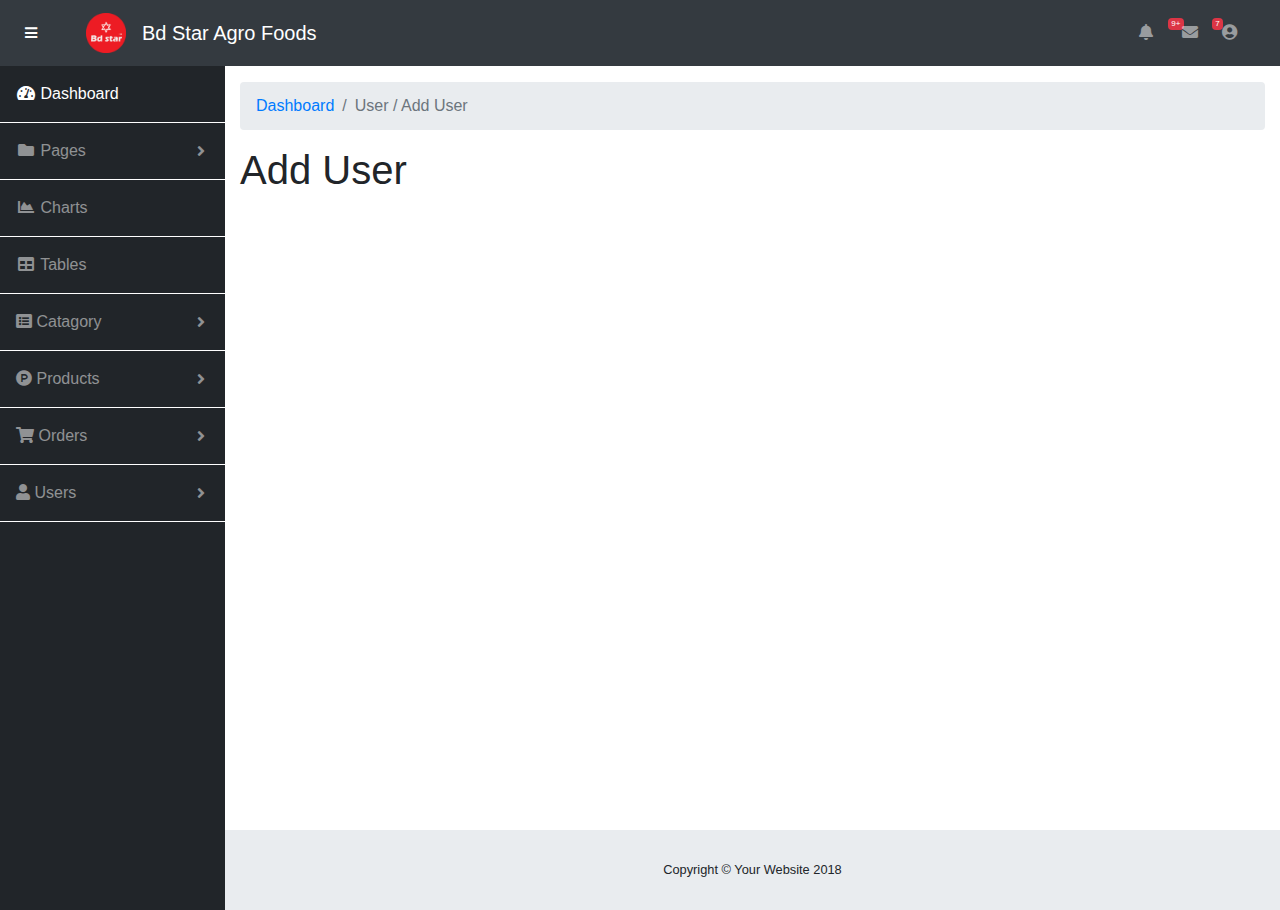
<file: addUser.html>
<!DOCTYPE html>
<html lang="en">

<head>

    <meta charset="utf-8">
    <meta http-equiv="X-UA-Compatible" content="IE=edge">
    <meta name="viewport" content="width=device-width, initial-scale=1, shrink-to-fit=no">
    <meta name="description" content="">
    <meta name="author" content="">

    <title>SB Admin - Charts</title>

    <!-- Bootstrap core CSS-->
    <link href="vendor/bootstrap/css/bootstrap.min.css" rel="stylesheet">

    <!-- Custom fonts for this template-->
    <link href="vendor/fontawesome-free/css/all.min.css" rel="stylesheet" type="text/css">

    <!-- Page level plugin CSS-->
    <link href="vendor/datatables/dataTables.bootstrap4.css" rel="stylesheet">

    <!-- Custom styles for this template-->
    <link href="css/sb-admin.css" rel="stylesheet">

</head>

<body id="page-top">

    <nav class="navbar navbar-expand navbar-dark bg-dark static-top">
        <button class="btn btn-link btn-sm text-white order-1 order-sm-0" id="sidebarToggle" href="#">
            <i class="fas fa-bars"></i>
        </button>
        <img src="index.png" class="navbar-brand mr" id="nav-logo" href="index.html">
        <a class="navbar-brand mr-1" id=" nav-text-style" href="index.html">Bd Star Agro Foods</a>


        <!-- Navbar Search -->
        <!-- <form class="d-none d-md-inline-block form-inline ml-auto mr-0 mr-md-3 my-2 my-md-0">
        </form> -->

        <!-- Navbar -->
        <ul class="navbar-nav ml-auto mr-0 mr-md-3 my-2 my-md-0 " style="float: right;">
            <li class="nav-item dropdown no-arrow mx-1">
                <a class="nav-link dropdown-toggle" href="#" id="alertsDropdown" role="button" data-toggle="dropdown"
                    aria-haspopup="true" aria-expanded="false">
                    <i class="fas fa-bell fa-fw"></i>
                    <span class="badge badge-danger">9+</span>
                </a>
                <div class="dropdown-menu dropdown-menu-right" aria-labelledby="alertsDropdown">
                    <a class="dropdown-item" href="#">Action</a>
                    <a class="dropdown-item" href="#">Another action</a>
                    <div class="dropdown-divider"></div>
                    <a class="dropdown-item" href="#">Something else here</a>
                </div>
            </li>
            <li class="nav-item dropdown no-arrow mx-1">
                <a class="nav-link dropdown-toggle" href="#" id="messagesDropdown" role="button" data-toggle="dropdown"
                    aria-haspopup="true" aria-expanded="false">
                    <i class="fas fa-envelope fa-fw"></i>
                    <span class="badge badge-danger">7</span>
                </a>
                <div class="dropdown-menu dropdown-menu-right" aria-labelledby="messagesDropdown">
                    <a class="dropdown-item" href="#">Action</a>
                    <a class="dropdown-item" href="#">Another action</a>
                    <div class="dropdown-divider"></div>
                    <a class="dropdown-item" href="#">Something else here</a>
                </div>
            </li>
            <li class="nav-item dropdown no-arrow">
                <a class="nav-link dropdown-toggle" href="#" id="userDropdown" role="button" data-toggle="dropdown"
                    aria-haspopup="true" aria-expanded="false">
                    <i class="fas fa-user-circle fa-fw"></i>
                </a>
                <div class="dropdown-menu dropdown-menu-right" aria-labelledby="userDropdown">
                    <a class="dropdown-item" href="#">Settings</a>
                    <a class="dropdown-item" href="#">Activity Log</a>
                    <div class="dropdown-divider"></div>
                    <a class="dropdown-item" href="#" data-toggle="modal" data-target="#logoutModal">Logout</a>
                </div>
            </li>
        </ul>

    </nav>

    <div id="wrapper">

        <!-- Sidebar -->
        <ul class="sidebar navbar-nav">
            <li class="nav-item nav-item-border active">
                <a class="nav-link" href="index.html">
                    <i class="fas fa-fw fa-tachometer-alt"></i>
                    <span>Dashboard</span>
                </a>
            </li>
            <li class="nav-item nav-item-border dropdown">
                <a class="nav-link dropdown-toggle" href="#" id="pagesDropdown" role="button" data-toggle="dropdown"
                    aria-haspopup="true" aria-expanded="false">
                    <i class="fas fa-fw fa-folder"></i>
                    <span>Pages</span>
                </a>
                <div class="dropdown-menu" aria-labelledby="pagesDropdown">
                    <h6 class="dropdown-header">Login Screens:</h6>
                    <a class="dropdown-item" href="login.html">Login</a>
                    <a class="dropdown-item" href="register.html">Register</a>
                    <a class="dropdown-item" href="forgot-password.html">Forgot Password</a>
                    <div class="dropdown-divider"></div>
                    <h6 class="dropdown-header">Other Pages:</h6>
                    <a class="dropdown-item" href="404.html">404 Page</a>
                    <a class="dropdown-item" href="blank.html">Blank Page</a>
                </div>
            </li>
            <li class="nav-item nav-item-border">
                <a class="nav-link" href="charts.html">
                    <i class="fas fa-fw fa-chart-area"></i>
                    <span>Charts</span></a>
            </li>
            <li class="nav-item nav-item-border">
                <a class="nav-link" href="tables.html">
                    <i class="fas fa-fw fa-table"></i>
                    <span>Tables</span></a>
            </li>
            <li class="nav-item nav-item-border dropdown">
                <a class="nav-link dropdown-toggle" href="#" id="Catagory" role="button" data-toggle="dropdown"
                    aria-haspopup="true" aria-expanded="false">
                    <i class="fa fa-list-alt"></i>
                    <span>Catagory</span></a>
                <div class="dropdown-menu" aria-labelledby="Catagory">
                    <a class="dropdown-item sub-dropdown" href="login.html">View all categories</a>
                    <a class="dropdown-item sub-dropdown" href="register.html">Add Category</a>
                    <a class="dropdown-item sub-dropdown" href="forgot-password.html">Edit Category</a>
                </div>
            </li>
            <li class="nav-item nav-item-border dropdown">
                <a class="nav-link dropdown-toggle" href="#" id="Products" role="button" data-toggle="dropdown"
                    aria-haspopup="true" aria-expanded="false">
                    <i class="fab fa-product-hunt"></i>
                    <span>Products</span></a>
                <div class="dropdown-menu" aria-labelledby="Products">
                    <a class="dropdown-item sub-dropdown" href="viewAllProduct.html">View all Products</a>
                    <a class="dropdown-item sub-dropdown" href="UploadProduct.html">Add Products</a>
                    <a class="dropdown-item sub-dropdown" href="forgot-password.html">Edit Products</a>
                </div>
            </li>
            <li class="nav-item nav-item-border dropdown">
                <a class="nav-link dropdown-toggle" href="#" id="Orders" role="button" data-toggle="dropdown"
                    aria-haspopup="true" aria-expanded="false">
                    <i class="fa fa-shopping-cart"></i>
                    <span>Orders</span></a>
                <div class="dropdown-menu" aria-labelledby="Orders">
                    <a class="dropdown-item sub-dropdown" href="login.html">View all Orders</a>
                    <a class="dropdown-item sub-dropdown" href="register.html">Add Orders</a>
                    <a class="dropdown-item sub-dropdown" href="forgot-password.html">Edit Orders</a>
                </div>
            </li>
            <li class="nav-item nav-item-border dropdown">
                <a class="nav-link dropdown-toggle" href="#" id="Users" role="button" data-toggle="dropdown"
                    aria-haspopup="true" aria-expanded="false">
                    <i class="fa fa-user"></i>
                    <span>Users</span></a>
                <div class="dropdown-menu" aria-labelledby="Users">
                    <a class="dropdown-item sub-dropdown" href="viewAllUsers.html">View all Users</a>
                    <a class="dropdown-item sub-dropdown" href="addUser.html">Add Users</a>
                    <a class="dropdown-item sub-dropdown" href="forgot-password.html">Edit Users</a>
                </div>
            </li>
        </ul>

        <div id="content-wrapper">

            <div class="container-fluid">

                <!-- Breadcrumbs-->
                <ol class="breadcrumb">
                    <li class="breadcrumb-item">
                        <a href="#">Dashboard</a>
                    </li>
                    <li class="breadcrumb-item active">User / Add User</li>
                </ol>

                <!-- Area Chart Example-->
                <h1>Add User</h1>
                <!-- /.container-fluid -->

                <!-- Sticky Footer -->
                <footer class="sticky-footer">
                    <div class="container my-auto">
                        <div class="copyright text-center my-auto">
                            <span>Copyright © Your Website 2018</span>
                        </div>
                    </div>
                </footer>

            </div>
            <!-- /.content-wrapper -->

        </div>
        <!-- /#wrapper -->

        <!-- Scroll to Top Button-->
        <a class="scroll-to-top rounded" href="#page-top">
            <i class="fas fa-angle-up"></i>
        </a>

        <!-- Logout Modal-->
        <div class="modal fade" id="logoutModal" tabindex="-1" role="dialog" aria-labelledby="exampleModalLabel"
            aria-hidden="true">
            <div class="modal-dialog" role="document">
                <div class="modal-content">
                    <div class="modal-header">
                        <h5 class="modal-title" id="exampleModalLabel">Ready to Leave?</h5>
                        <button class="close" type="button" data-dismiss="modal" aria-label="Close">
                            <span aria-hidden="true">×</span>
                        </button>
                    </div>
                    <div class="modal-body">Select "Logout" below if you are ready to end your current session.</div>
                    <div class="modal-footer">
                        <button class="btn btn-secondary" type="button" data-dismiss="modal">Cancel</button>
                        <a class="btn btn-primary" href="login.html">Logout</a>
                    </div>
                </div>
            </div>
        </div>

        <!-- Bootstrap core JavaScript-->
        <script src="vendor/jquery/jquery.min.js"></script>
        <script src="vendor/bootstrap/js/bootstrap.bundle.min.js"></script>

        <!-- Core plugin JavaScript-->
        <script src="vendor/jquery-easing/jquery.easing.min.js"></script>

        <!-- Page level plugin JavaScript-->
        <script src="vendor/chart.js/Chart.min.js"></script>

        <!-- Custom scripts for all pages-->
        <script src="js/sb-admin.min.js"></script>

        <!-- Demo scripts for this page-->
        <!-- <script src="js/demo/chart-area-demo.js"></script>
        <script src="js/demo/chart-bar-demo.js"></script>
        <script src="js/demo/chart-pie-demo.js"></script> -->
        <!-- <script src="js/demo/chart-pie-demo.js"></script> -->
        <script>

        </script>

</body>

</html>
</file>
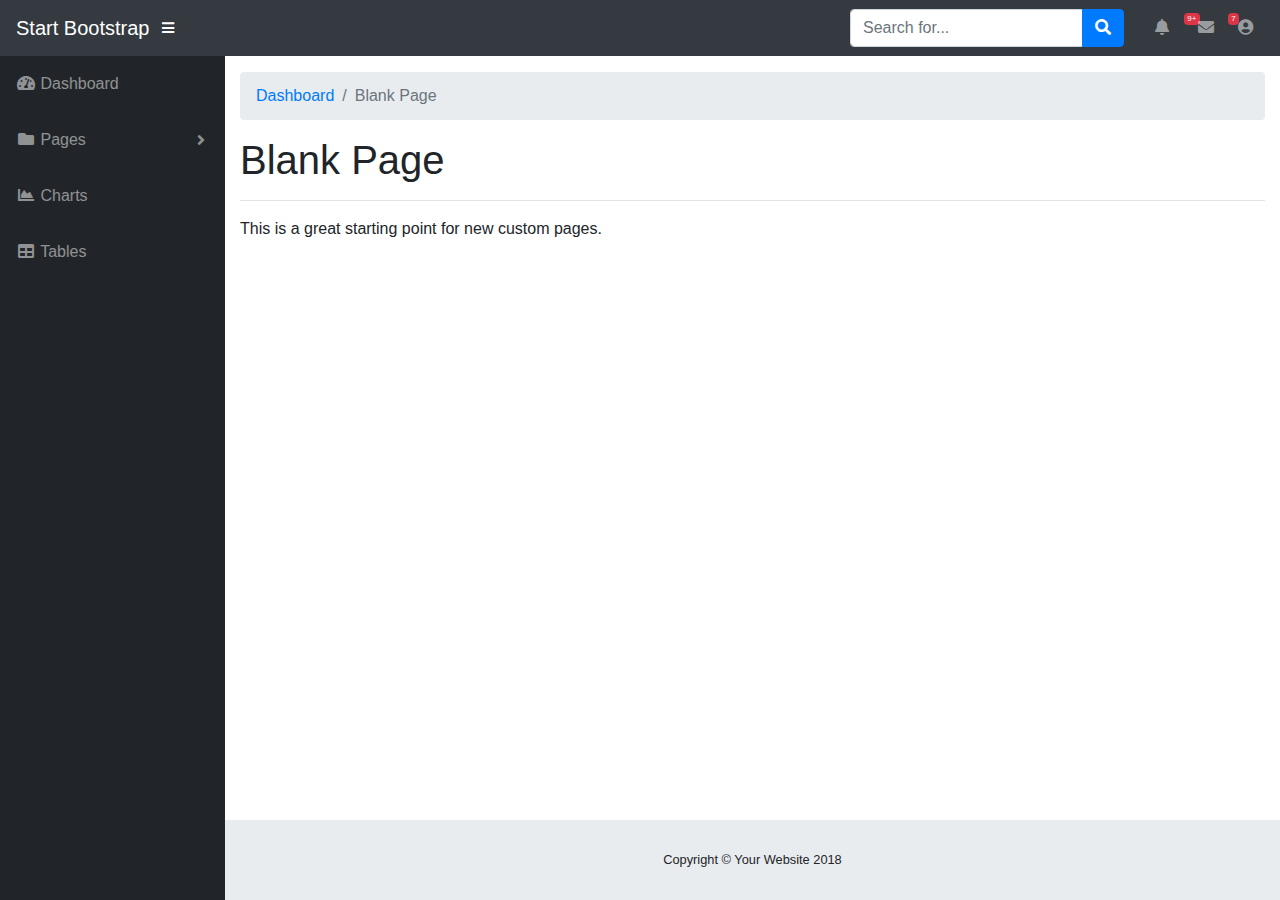
<file: blank.html>
<!DOCTYPE html>
<html lang="en">

  <head>

    <meta charset="utf-8">
    <meta http-equiv="X-UA-Compatible" content="IE=edge">
    <meta name="viewport" content="width=device-width, initial-scale=1, shrink-to-fit=no">
    <meta name="description" content="">
    <meta name="author" content="">

    <title>SB Admin - Blank Page</title>

    <!-- Bootstrap core CSS-->
    <link href="vendor/bootstrap/css/bootstrap.min.css" rel="stylesheet">

    <!-- Custom fonts for this template-->
    <link href="vendor/fontawesome-free/css/all.min.css" rel="stylesheet" type="text/css">

    <!-- Page level plugin CSS-->
    <link href="vendor/datatables/dataTables.bootstrap4.css" rel="stylesheet">

    <!-- Custom styles for this template-->
    <link href="css/sb-admin.css" rel="stylesheet">

  </head>

  <body id="page-top">

    <nav class="navbar navbar-expand navbar-dark bg-dark static-top">

      <a class="navbar-brand mr-1" href="index.html">Start Bootstrap</a>

      <button class="btn btn-link btn-sm text-white order-1 order-sm-0" id="sidebarToggle" href="#">
        <i class="fas fa-bars"></i>
      </button>

      <!-- Navbar Search -->
      <form class="d-none d-md-inline-block form-inline ml-auto mr-0 mr-md-3 my-2 my-md-0">
        <div class="input-group">
          <input type="text" class="form-control" placeholder="Search for..." aria-label="Search" aria-describedby="basic-addon2">
          <div class="input-group-append">
            <button class="btn btn-primary" type="button">
              <i class="fas fa-search"></i>
            </button>
          </div>
        </div>
      </form>

      <!-- Navbar -->
      <ul class="navbar-nav ml-auto ml-md-0">
        <li class="nav-item dropdown no-arrow mx-1">
          <a class="nav-link dropdown-toggle" href="#" id="alertsDropdown" role="button" data-toggle="dropdown" aria-haspopup="true" aria-expanded="false">
            <i class="fas fa-bell fa-fw"></i>
            <span class="badge badge-danger">9+</span>
          </a>
          <div class="dropdown-menu dropdown-menu-right" aria-labelledby="alertsDropdown">
            <a class="dropdown-item" href="#">Action</a>
            <a class="dropdown-item" href="#">Another action</a>
            <div class="dropdown-divider"></div>
            <a class="dropdown-item" href="#">Something else here</a>
          </div>
        </li>
        <li class="nav-item dropdown no-arrow mx-1">
          <a class="nav-link dropdown-toggle" href="#" id="messagesDropdown" role="button" data-toggle="dropdown" aria-haspopup="true" aria-expanded="false">
            <i class="fas fa-envelope fa-fw"></i>
            <span class="badge badge-danger">7</span>
          </a>
          <div class="dropdown-menu dropdown-menu-right" aria-labelledby="messagesDropdown">
            <a class="dropdown-item" href="#">Action</a>
            <a class="dropdown-item" href="#">Another action</a>
            <div class="dropdown-divider"></div>
            <a class="dropdown-item" href="#">Something else here</a>
          </div>
        </li>
        <li class="nav-item dropdown no-arrow">
          <a class="nav-link dropdown-toggle" href="#" id="userDropdown" role="button" data-toggle="dropdown" aria-haspopup="true" aria-expanded="false">
            <i class="fas fa-user-circle fa-fw"></i>
          </a>
          <div class="dropdown-menu dropdown-menu-right" aria-labelledby="userDropdown">
            <a class="dropdown-item" href="#">Settings</a>
            <a class="dropdown-item" href="#">Activity Log</a>
            <div class="dropdown-divider"></div>
            <a class="dropdown-item" href="#" data-toggle="modal" data-target="#logoutModal">Logout</a>
          </div>
        </li>
      </ul>

    </nav>

    <div id="wrapper">

      <!-- Sidebar -->
      <ul class="sidebar navbar-nav">
        <li class="nav-item">
          <a class="nav-link" href="index.html">
            <i class="fas fa-fw fa-tachometer-alt"></i>
            <span>Dashboard</span>
          </a>
        </li>
        <li class="nav-item dropdown">
          <a class="nav-link dropdown-toggle" href="#" id="pagesDropdown" role="button" data-toggle="dropdown" aria-haspopup="true" aria-expanded="false">
            <i class="fas fa-fw fa-folder"></i>
            <span>Pages</span>
          </a>
          <div class="dropdown-menu" aria-labelledby="pagesDropdown">
            <h6 class="dropdown-header">Login Screens:</h6>
            <a class="dropdown-item" href="login.html">Login</a>
            <a class="dropdown-item" href="register.html">Register</a>
            <a class="dropdown-item" href="forgot-password.html">Forgot Password</a>
            <div class="dropdown-divider"></div>
            <h6 class="dropdown-header">Other Pages:</h6>
            <a class="dropdown-item" href="404.html">404 Page</a>
            <a class="dropdown-item active" href="blank.html">Blank Page</a>
          </div>
        </li>
        <li class="nav-item">
          <a class="nav-link" href="charts.html">
            <i class="fas fa-fw fa-chart-area"></i>
            <span>Charts</span></a>
        </li>
        <li class="nav-item">
          <a class="nav-link" href="tables.html">
            <i class="fas fa-fw fa-table"></i>
            <span>Tables</span></a>
        </li>
      </ul>

      <div id="content-wrapper">

        <div class="container-fluid">

          <!-- Breadcrumbs-->
          <ol class="breadcrumb">
            <li class="breadcrumb-item">
              <a href="index.html">Dashboard</a>
            </li>
            <li class="breadcrumb-item active">Blank Page</li>
          </ol>

          <!-- Page Content -->
          <h1>Blank Page</h1>
          <hr>
          <p>This is a great starting point for new custom pages.</p>

        </div>
        <!-- /.container-fluid -->

        <!-- Sticky Footer -->
        <footer class="sticky-footer">
          <div class="container my-auto">
            <div class="copyright text-center my-auto">
              <span>Copyright © Your Website 2018</span>
            </div>
          </div>
        </footer>

      </div>
      <!-- /.content-wrapper -->

    </div>
    <!-- /#wrapper -->

    <!-- Scroll to Top Button-->
    <a class="scroll-to-top rounded" href="#page-top">
      <i class="fas fa-angle-up"></i>
    </a>

    <!-- Logout Modal-->
    <div class="modal fade" id="logoutModal" tabindex="-1" role="dialog" aria-labelledby="exampleModalLabel" aria-hidden="true">
      <div class="modal-dialog" role="document">
        <div class="modal-content">
          <div class="modal-header">
            <h5 class="modal-title" id="exampleModalLabel">Ready to Leave?</h5>
            <button class="close" type="button" data-dismiss="modal" aria-label="Close">
              <span aria-hidden="true">×</span>
            </button>
          </div>
          <div class="modal-body">Select "Logout" below if you are ready to end your current session.</div>
          <div class="modal-footer">
            <button class="btn btn-secondary" type="button" data-dismiss="modal">Cancel</button>
            <a class="btn btn-primary" href="login.html">Logout</a>
          </div>
        </div>
      </div>
    </div>

    <!-- Bootstrap core JavaScript-->
    <script src="vendor/jquery/jquery.min.js"></script>
    <script src="vendor/bootstrap/js/bootstrap.bundle.min.js"></script>

    <!-- Core plugin JavaScript-->
    <script src="vendor/jquery-easing/jquery.easing.min.js"></script>

    <!-- Custom scripts for all pages-->
    <script src="js/sb-admin.min.js"></script>

  </body>

</html>
</file>
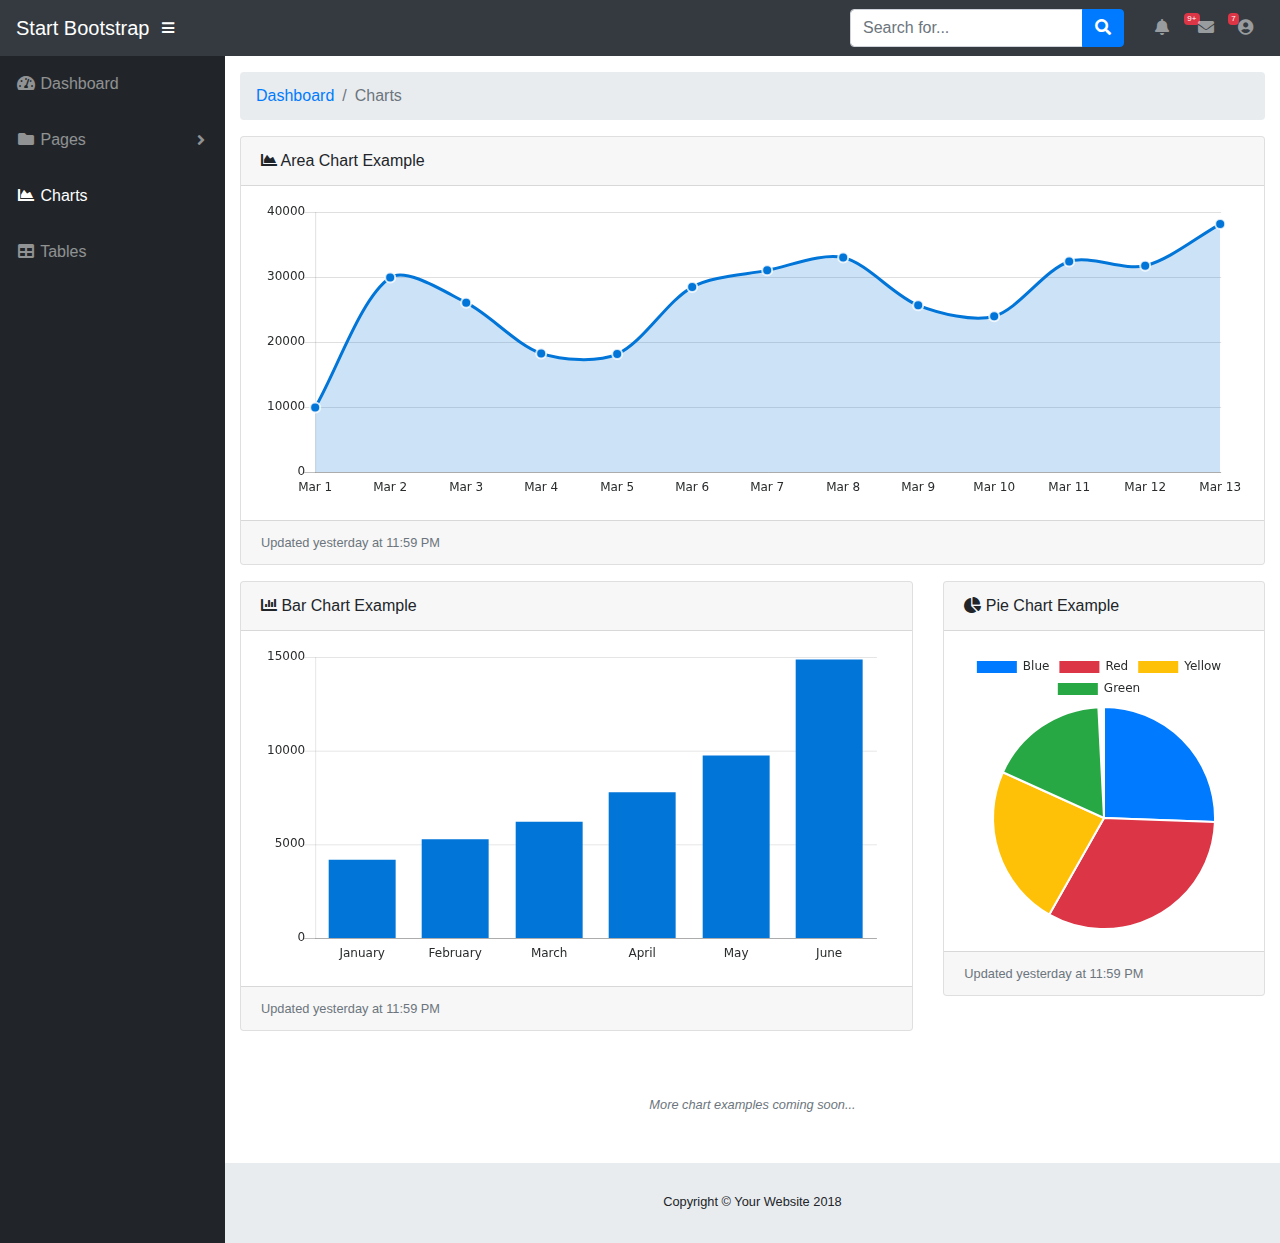
<file: charts.html>
<!DOCTYPE html>
<html lang="en">

  <head>

    <meta charset="utf-8">
    <meta http-equiv="X-UA-Compatible" content="IE=edge">
    <meta name="viewport" content="width=device-width, initial-scale=1, shrink-to-fit=no">
    <meta name="description" content="">
    <meta name="author" content="">

    <title>SB Admin - Charts</title>

    <!-- Bootstrap core CSS-->
    <link href="vendor/bootstrap/css/bootstrap.min.css" rel="stylesheet">

    <!-- Custom fonts for this template-->
    <link href="vendor/fontawesome-free/css/all.min.css" rel="stylesheet" type="text/css">

    <!-- Page level plugin CSS-->
    <link href="vendor/datatables/dataTables.bootstrap4.css" rel="stylesheet">

    <!-- Custom styles for this template-->
    <link href="css/sb-admin.css" rel="stylesheet">

  </head>

  <body id="page-top">

    <nav class="navbar navbar-expand navbar-dark bg-dark static-top">

      <a class="navbar-brand mr-1" href="index.html">Start Bootstrap</a>

      <button class="btn btn-link btn-sm text-white order-1 order-sm-0" id="sidebarToggle" href="#">
        <i class="fas fa-bars"></i>
      </button>

      <!-- Navbar Search -->
      <form class="d-none d-md-inline-block form-inline ml-auto mr-0 mr-md-3 my-2 my-md-0">
        <div class="input-group">
          <input type="text" class="form-control" placeholder="Search for..." aria-label="Search" aria-describedby="basic-addon2">
          <div class="input-group-append">
            <button class="btn btn-primary" type="button">
              <i class="fas fa-search"></i>
            </button>
          </div>
        </div>
      </form>

      <!-- Navbar -->
      <ul class="navbar-nav ml-auto ml-md-0">
        <li class="nav-item dropdown no-arrow mx-1">
          <a class="nav-link dropdown-toggle" href="#" id="alertsDropdown" role="button" data-toggle="dropdown" aria-haspopup="true" aria-expanded="false">
            <i class="fas fa-bell fa-fw"></i>
            <span class="badge badge-danger">9+</span>
          </a>
          <div class="dropdown-menu dropdown-menu-right" aria-labelledby="alertsDropdown">
            <a class="dropdown-item" href="#">Action</a>
            <a class="dropdown-item" href="#">Another action</a>
            <div class="dropdown-divider"></div>
            <a class="dropdown-item" href="#">Something else here</a>
          </div>
        </li>
        <li class="nav-item dropdown no-arrow mx-1">
          <a class="nav-link dropdown-toggle" href="#" id="messagesDropdown" role="button" data-toggle="dropdown" aria-haspopup="true" aria-expanded="false">
            <i class="fas fa-envelope fa-fw"></i>
            <span class="badge badge-danger">7</span>
          </a>
          <div class="dropdown-menu dropdown-menu-right" aria-labelledby="messagesDropdown">
            <a class="dropdown-item" href="#">Action</a>
            <a class="dropdown-item" href="#">Another action</a>
            <div class="dropdown-divider"></div>
            <a class="dropdown-item" href="#">Something else here</a>
          </div>
        </li>
        <li class="nav-item dropdown no-arrow">
          <a class="nav-link dropdown-toggle" href="#" id="userDropdown" role="button" data-toggle="dropdown" aria-haspopup="true" aria-expanded="false">
            <i class="fas fa-user-circle fa-fw"></i>
          </a>
          <div class="dropdown-menu dropdown-menu-right" aria-labelledby="userDropdown">
            <a class="dropdown-item" href="#">Settings</a>
            <a class="dropdown-item" href="#">Activity Log</a>
            <div class="dropdown-divider"></div>
            <a class="dropdown-item" href="#" data-toggle="modal" data-target="#logoutModal">Logout</a>
          </div>
        </li>
      </ul>

    </nav>

    <div id="wrapper">

      <!-- Sidebar -->
      <ul class="sidebar navbar-nav">
        <li class="nav-item">
          <a class="nav-link" href="index.html">
            <i class="fas fa-fw fa-tachometer-alt"></i>
            <span>Dashboard</span>
          </a>
        </li>
        <li class="nav-item dropdown">
          <a class="nav-link dropdown-toggle" href="#" id="pagesDropdown" role="button" data-toggle="dropdown" aria-haspopup="true" aria-expanded="false">
            <i class="fas fa-fw fa-folder"></i>
            <span>Pages</span>
          </a>
          <div class="dropdown-menu" aria-labelledby="pagesDropdown">
            <h6 class="dropdown-header">Login Screens:</h6>
            <a class="dropdown-item" href="login.html">Login</a>
            <a class="dropdown-item" href="register.html">Register</a>
            <a class="dropdown-item" href="forgot-password.html">Forgot Password</a>
            <div class="dropdown-divider"></div>
            <h6 class="dropdown-header">Other Pages:</h6>
            <a class="dropdown-item" href="404.html">404 Page</a>
            <a class="dropdown-item" href="blank.html">Blank Page</a>
          </div>
        </li>
        <li class="nav-item active">
          <a class="nav-link" href="charts.html">
            <i class="fas fa-fw fa-chart-area"></i>
            <span>Charts</span></a>
        </li>
        <li class="nav-item">
          <a class="nav-link" href="tables.html">
            <i class="fas fa-fw fa-table"></i>
            <span>Tables</span></a>
        </li>
      </ul>

      <div id="content-wrapper">

        <div class="container-fluid">

          <!-- Breadcrumbs-->
          <ol class="breadcrumb">
            <li class="breadcrumb-item">
              <a href="#">Dashboard</a>
            </li>
            <li class="breadcrumb-item active">Charts</li>
          </ol>

          <!-- Area Chart Example-->
          <div class="card mb-3">
            <div class="card-header">
              <i class="fas fa-chart-area"></i>
              Area Chart Example</div>
            <div class="card-body">
              <canvas id="myAreaChart" width="100%" height="30"></canvas>
            </div>
            <div class="card-footer small text-muted">Updated yesterday at 11:59 PM</div>
          </div>

          <div class="row">
            <div class="col-lg-8">
              <div class="card mb-3">
                <div class="card-header">
                  <i class="fas fa-chart-bar"></i>
                  Bar Chart Example</div>
                <div class="card-body">
                  <canvas id="myBarChart" width="100%" height="50"></canvas>
                </div>
                <div class="card-footer small text-muted">Updated yesterday at 11:59 PM</div>
              </div>
            </div>
            <div class="col-lg-4">
              <div class="card mb-3">
                <div class="card-header">
                  <i class="fas fa-chart-pie"></i>
                  Pie Chart Example</div>
                <div class="card-body">
                  <canvas id="myPieChart" width="100%" height="100"></canvas>
                </div>
                <div class="card-footer small text-muted">Updated yesterday at 11:59 PM</div>
              </div>
            </div>
          </div>

          <p class="small text-center text-muted my-5">
            <em>More chart examples coming soon...</em>
          </p>

        </div>
        <!-- /.container-fluid -->

        <!-- Sticky Footer -->
        <footer class="sticky-footer">
          <div class="container my-auto">
            <div class="copyright text-center my-auto">
              <span>Copyright © Your Website 2018</span>
            </div>
          </div>
        </footer>

      </div>
      <!-- /.content-wrapper -->

    </div>
    <!-- /#wrapper -->

    <!-- Scroll to Top Button-->
    <a class="scroll-to-top rounded" href="#page-top">
      <i class="fas fa-angle-up"></i>
    </a>

    <!-- Logout Modal-->
    <div class="modal fade" id="logoutModal" tabindex="-1" role="dialog" aria-labelledby="exampleModalLabel" aria-hidden="true">
      <div class="modal-dialog" role="document">
        <div class="modal-content">
          <div class="modal-header">
            <h5 class="modal-title" id="exampleModalLabel">Ready to Leave?</h5>
            <button class="close" type="button" data-dismiss="modal" aria-label="Close">
              <span aria-hidden="true">×</span>
            </button>
          </div>
          <div class="modal-body">Select "Logout" below if you are ready to end your current session.</div>
          <div class="modal-footer">
            <button class="btn btn-secondary" type="button" data-dismiss="modal">Cancel</button>
            <a class="btn btn-primary" href="login.html">Logout</a>
          </div>
        </div>
      </div>
    </div>

    <!-- Bootstrap core JavaScript-->
    <script src="vendor/jquery/jquery.min.js"></script>
    <script src="vendor/bootstrap/js/bootstrap.bundle.min.js"></script>

    <!-- Core plugin JavaScript-->
    <script src="vendor/jquery-easing/jquery.easing.min.js"></script>

    <!-- Page level plugin JavaScript-->
    <script src="vendor/chart.js/Chart.min.js"></script>

    <!-- Custom scripts for all pages-->
    <script src="js/sb-admin.min.js"></script>

    <!-- Demo scripts for this page-->
    <script src="js/demo/chart-area-demo.js"></script>
    <script src="js/demo/chart-bar-demo.js"></script>
    <script src="js/demo/chart-pie-demo.js"></script>

  </body>

</html>
</file>
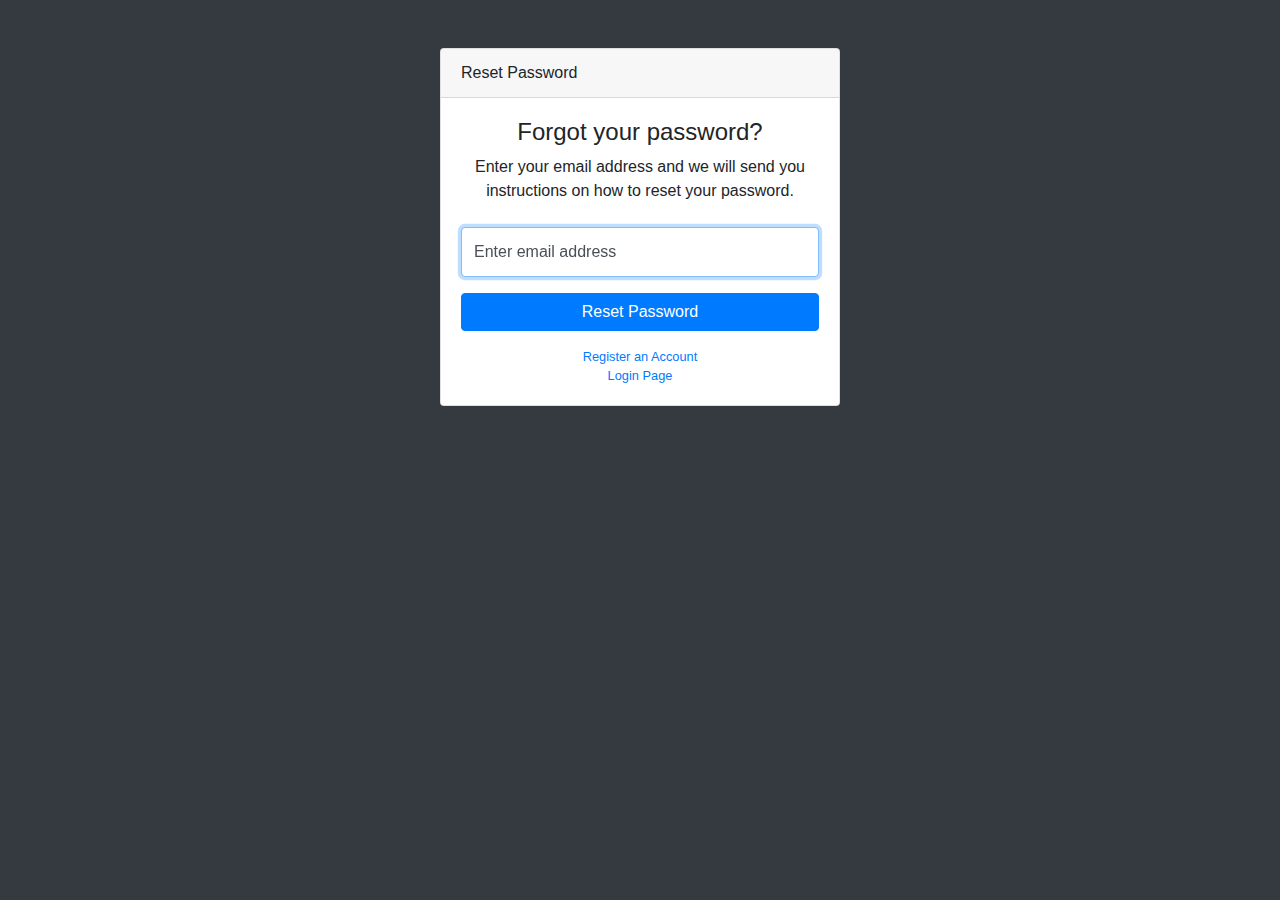
<file: forgot-password.html>
<!DOCTYPE html>
<html lang="en">

  <head>

    <meta charset="utf-8">
    <meta http-equiv="X-UA-Compatible" content="IE=edge">
    <meta name="viewport" content="width=device-width, initial-scale=1, shrink-to-fit=no">
    <meta name="description" content="">
    <meta name="author" content="">

    <title>SB Admin - Forgot Password</title>

    <!-- Bootstrap core CSS-->
    <link href="vendor/bootstrap/css/bootstrap.min.css" rel="stylesheet">

    <!-- Custom fonts for this template-->
    <link href="vendor/fontawesome-free/css/all.min.css" rel="stylesheet" type="text/css">

    <!-- Custom styles for this template-->
    <link href="css/sb-admin.css" rel="stylesheet">

  </head>

  <body class="bg-dark">

    <div class="container">
      <div class="card card-login mx-auto mt-5">
        <div class="card-header">Reset Password</div>
        <div class="card-body">
          <div class="text-center mb-4">
            <h4>Forgot your password?</h4>
            <p>Enter your email address and we will send you instructions on how to reset your password.</p>
          </div>
          <form>
            <div class="form-group">
              <div class="form-label-group">
                <input type="email" id="inputEmail" class="form-control" placeholder="Enter email address" required="required" autofocus="autofocus">
                <label for="inputEmail">Enter email address</label>
              </div>
            </div>
            <a class="btn btn-primary btn-block" href="login.html">Reset Password</a>
          </form>
          <div class="text-center">
            <a class="d-block small mt-3" href="register.html">Register an Account</a>
            <a class="d-block small" href="login.html">Login Page</a>
          </div>
        </div>
      </div>
    </div>

    <!-- Bootstrap core JavaScript-->
    <script src="vendor/jquery/jquery.min.js"></script>
    <script src="vendor/bootstrap/js/bootstrap.bundle.min.js"></script>

    <!-- Core plugin JavaScript-->
    <script src="vendor/jquery-easing/jquery.easing.min.js"></script>

  </body>

</html>
</file>
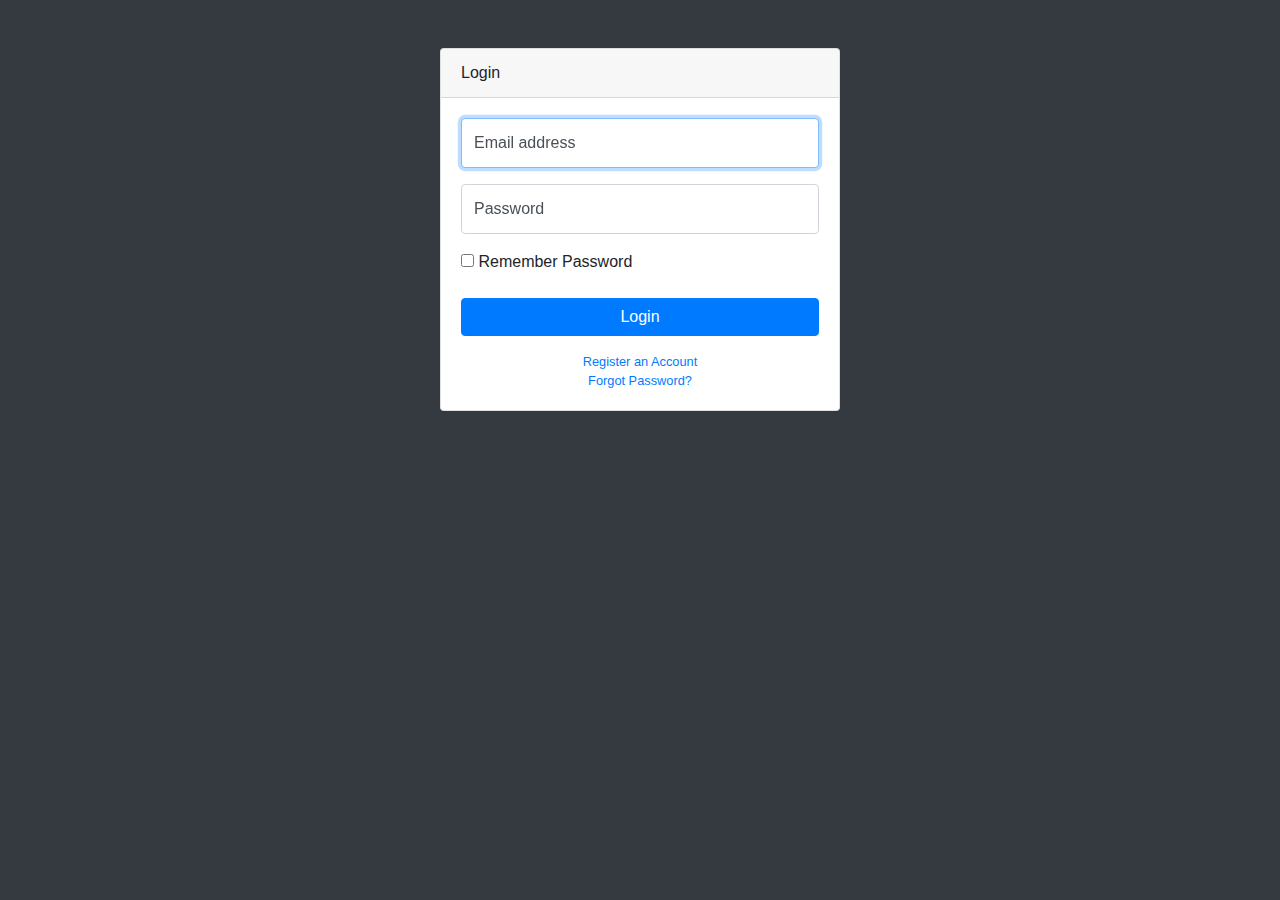
<file: login.html>
<!DOCTYPE html>
<html lang="en">

  <head>

    <meta charset="utf-8">
    <meta http-equiv="X-UA-Compatible" content="IE=edge">
    <meta name="viewport" content="width=device-width, initial-scale=1, shrink-to-fit=no">
    <meta name="description" content="">
    <meta name="author" content="">

    <title>SB Admin - Login</title>

    <!-- Bootstrap core CSS-->
    <link href="vendor/bootstrap/css/bootstrap.min.css" rel="stylesheet">

    <!-- Custom fonts for this template-->
    <link href="vendor/fontawesome-free/css/all.min.css" rel="stylesheet" type="text/css">

    <!-- Custom styles for this template-->
    <link href="css/sb-admin.css" rel="stylesheet">

  </head>

  <body class="bg-dark">

    <div class="container">
      <div class="card card-login mx-auto mt-5">
        <div class="card-header">Login</div>
        <div class="card-body">
          <form>
            <div class="form-group">
              <div class="form-label-group">
                <input type="email" id="inputEmail" class="form-control" placeholder="Email address" required="required" autofocus="autofocus">
                <label for="inputEmail">Email address</label>
              </div>
            </div>
            <div class="form-group">
              <div class="form-label-group">
                <input type="password" id="inputPassword" class="form-control" placeholder="Password" required="required">
                <label for="inputPassword">Password</label>
              </div>
            </div>
            <div class="form-group">
              <div class="checkbox">
                <label>
                  <input type="checkbox" value="remember-me">
                  Remember Password
                </label>
              </div>
            </div>
            <a class="btn btn-primary btn-block" href="index.html">Login</a>
          </form>
          <div class="text-center">
            <a class="d-block small mt-3" href="register.html">Register an Account</a>
            <a class="d-block small" href="forgot-password.html">Forgot Password?</a>
          </div>
        </div>
      </div>
    </div>

    <!-- Bootstrap core JavaScript-->
    <script src="vendor/jquery/jquery.min.js"></script>
    <script src="vendor/bootstrap/js/bootstrap.bundle.min.js"></script>

    <!-- Core plugin JavaScript-->
    <script src="vendor/jquery-easing/jquery.easing.min.js"></script>

  </body>

</html>
</file>
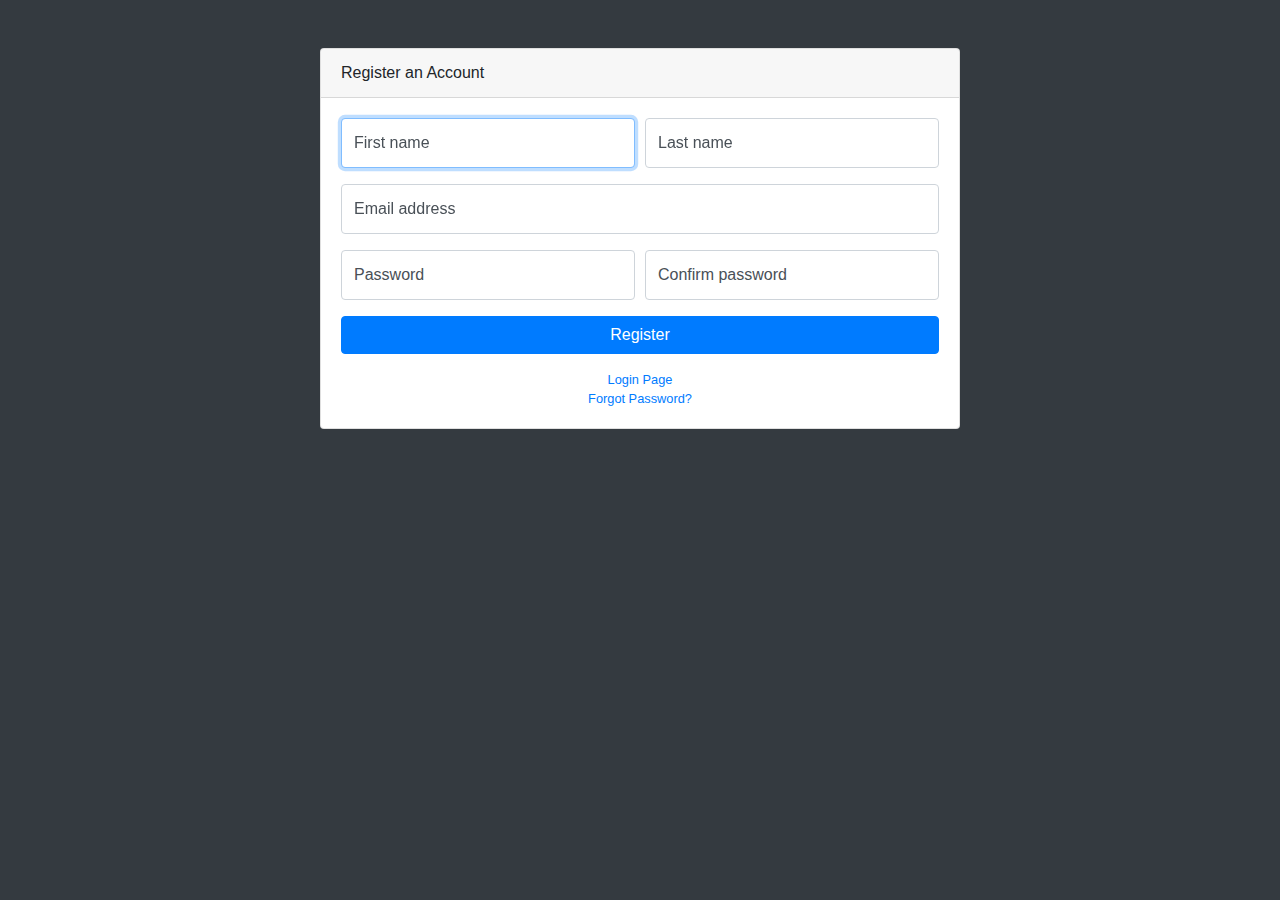
<file: register.html>
<!DOCTYPE html>
<html lang="en">

  <head>

    <meta charset="utf-8">
    <meta http-equiv="X-UA-Compatible" content="IE=edge">
    <meta name="viewport" content="width=device-width, initial-scale=1, shrink-to-fit=no">
    <meta name="description" content="">
    <meta name="author" content="">

    <title>SB Admin - Register</title>

    <!-- Bootstrap core CSS-->
    <link href="vendor/bootstrap/css/bootstrap.min.css" rel="stylesheet">

    <!-- Custom fonts for this template-->
    <link href="vendor/fontawesome-free/css/all.min.css" rel="stylesheet" type="text/css">

    <!-- Custom styles for this template-->
    <link href="css/sb-admin.css" rel="stylesheet">

  </head>

  <body class="bg-dark">

    <div class="container">
      <div class="card card-register mx-auto mt-5">
        <div class="card-header">Register an Account</div>
        <div class="card-body">
          <form>
            <div class="form-group">
              <div class="form-row">
                <div class="col-md-6">
                  <div class="form-label-group">
                    <input type="text" id="firstName" class="form-control" placeholder="First name" required="required" autofocus="autofocus">
                    <label for="firstName">First name</label>
                  </div>
                </div>
                <div class="col-md-6">
                  <div class="form-label-group">
                    <input type="text" id="lastName" class="form-control" placeholder="Last name" required="required">
                    <label for="lastName">Last name</label>
                  </div>
                </div>
              </div>
            </div>
            <div class="form-group">
              <div class="form-label-group">
                <input type="email" id="inputEmail" class="form-control" placeholder="Email address" required="required">
                <label for="inputEmail">Email address</label>
              </div>
            </div>
            <div class="form-group">
              <div class="form-row">
                <div class="col-md-6">
                  <div class="form-label-group">
                    <input type="password" id="inputPassword" class="form-control" placeholder="Password" required="required">
                    <label for="inputPassword">Password</label>
                  </div>
                </div>
                <div class="col-md-6">
                  <div class="form-label-group">
                    <input type="password" id="confirmPassword" class="form-control" placeholder="Confirm password" required="required">
                    <label for="confirmPassword">Confirm password</label>
                  </div>
                </div>
              </div>
            </div>
            <a class="btn btn-primary btn-block" href="login.html">Register</a>
          </form>
          <div class="text-center">
            <a class="d-block small mt-3" href="login.html">Login Page</a>
            <a class="d-block small" href="forgot-password.html">Forgot Password?</a>
          </div>
        </div>
      </div>
    </div>

    <!-- Bootstrap core JavaScript-->
    <script src="vendor/jquery/jquery.min.js"></script>
    <script src="vendor/bootstrap/js/bootstrap.bundle.min.js"></script>

    <!-- Core plugin JavaScript-->
    <script src="vendor/jquery-easing/jquery.easing.min.js"></script>

  </body>

</html>
</file>
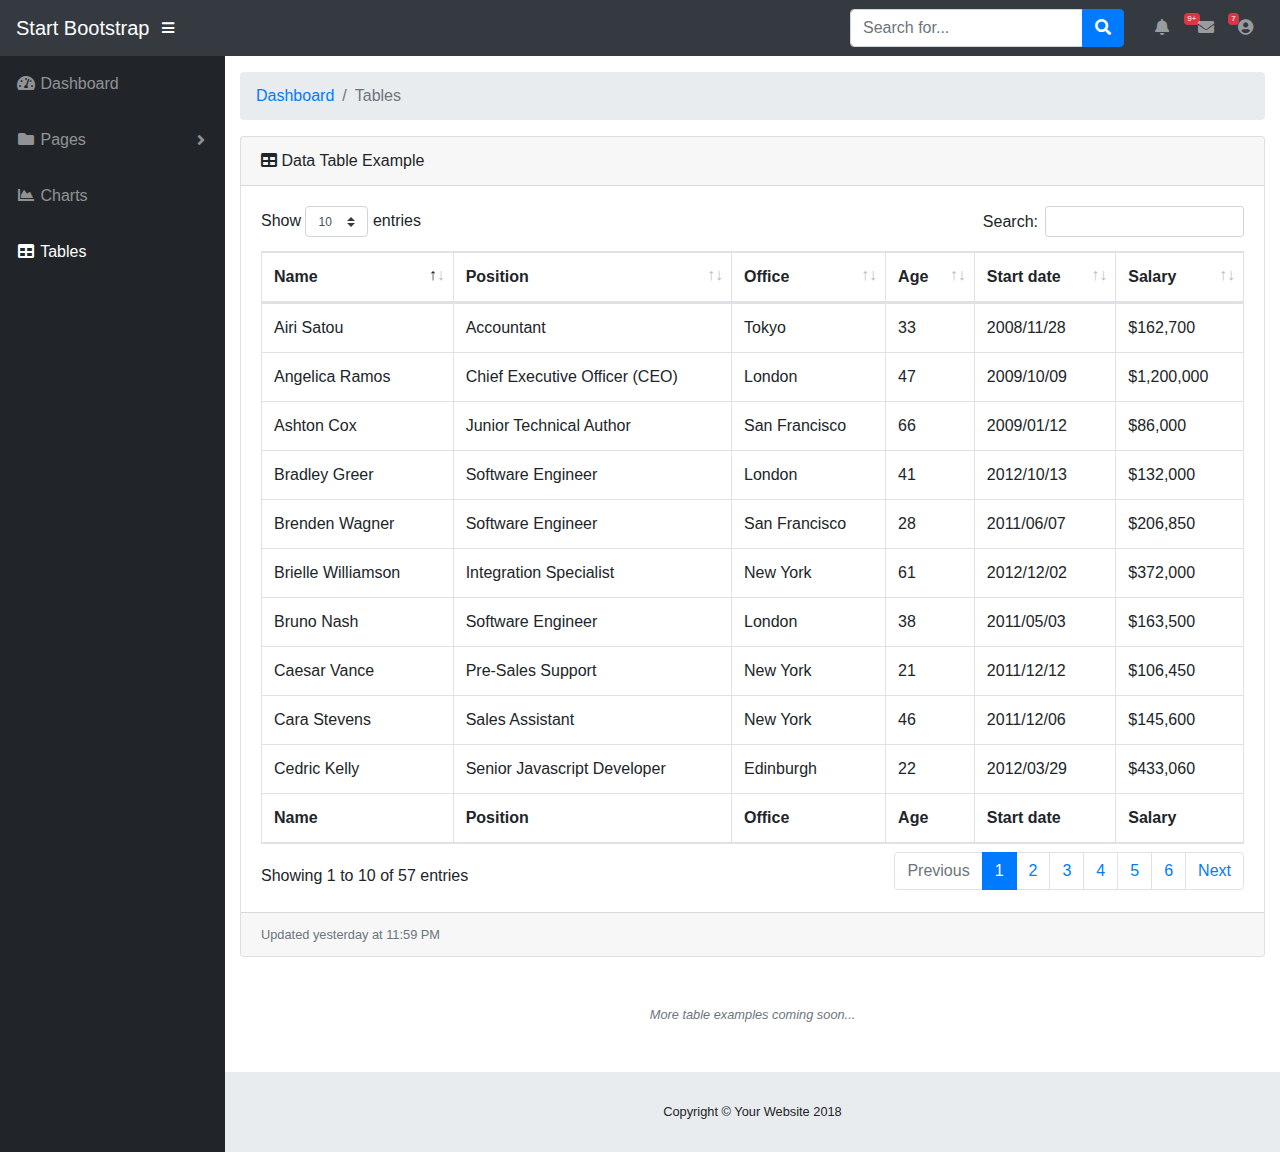
<file: tables.html>
<!DOCTYPE html>
<html lang="en">

  <head>

    <meta charset="utf-8">
    <meta http-equiv="X-UA-Compatible" content="IE=edge">
    <meta name="viewport" content="width=device-width, initial-scale=1, shrink-to-fit=no">
    <meta name="description" content="">
    <meta name="author" content="">

    <title>SB Admin - Tables</title>

    <!-- Bootstrap core CSS-->
    <link href="vendor/bootstrap/css/bootstrap.min.css" rel="stylesheet">

    <!-- Custom fonts for this template-->
    <link href="vendor/fontawesome-free/css/all.min.css" rel="stylesheet" type="text/css">

    <!-- Page level plugin CSS-->
    <link href="vendor/datatables/dataTables.bootstrap4.css" rel="stylesheet">

    <!-- Custom styles for this template-->
    <link href="css/sb-admin.css" rel="stylesheet">

  </head>

  <body id="page-top">

    <nav class="navbar navbar-expand navbar-dark bg-dark static-top">

      <a class="navbar-brand mr-1" href="index.html">Start Bootstrap</a>

      <button class="btn btn-link btn-sm text-white order-1 order-sm-0" id="sidebarToggle" href="#">
        <i class="fas fa-bars"></i>
      </button>

      <!-- Navbar Search -->
      <form class="d-none d-md-inline-block form-inline ml-auto mr-0 mr-md-3 my-2 my-md-0">
        <div class="input-group">
          <input type="text" class="form-control" placeholder="Search for..." aria-label="Search" aria-describedby="basic-addon2">
          <div class="input-group-append">
            <button class="btn btn-primary" type="button">
              <i class="fas fa-search"></i>
            </button>
          </div>
        </div>
      </form>

      <!-- Navbar -->
      <ul class="navbar-nav ml-auto ml-md-0">
        <li class="nav-item dropdown no-arrow mx-1">
          <a class="nav-link dropdown-toggle" href="#" id="alertsDropdown" role="button" data-toggle="dropdown" aria-haspopup="true" aria-expanded="false">
            <i class="fas fa-bell fa-fw"></i>
            <span class="badge badge-danger">9+</span>
          </a>
          <div class="dropdown-menu dropdown-menu-right" aria-labelledby="alertsDropdown">
            <a class="dropdown-item" href="#">Action</a>
            <a class="dropdown-item" href="#">Another action</a>
            <div class="dropdown-divider"></div>
            <a class="dropdown-item" href="#">Something else here</a>
          </div>
        </li>
        <li class="nav-item dropdown no-arrow mx-1">
          <a class="nav-link dropdown-toggle" href="#" id="messagesDropdown" role="button" data-toggle="dropdown" aria-haspopup="true" aria-expanded="false">
            <i class="fas fa-envelope fa-fw"></i>
            <span class="badge badge-danger">7</span>
          </a>
          <div class="dropdown-menu dropdown-menu-right" aria-labelledby="messagesDropdown">
            <a class="dropdown-item" href="#">Action</a>
            <a class="dropdown-item" href="#">Another action</a>
            <div class="dropdown-divider"></div>
            <a class="dropdown-item" href="#">Something else here</a>
          </div>
        </li>
        <li class="nav-item dropdown no-arrow">
          <a class="nav-link dropdown-toggle" href="#" id="userDropdown" role="button" data-toggle="dropdown" aria-haspopup="true" aria-expanded="false">
            <i class="fas fa-user-circle fa-fw"></i>
          </a>
          <div class="dropdown-menu dropdown-menu-right" aria-labelledby="userDropdown">
            <a class="dropdown-item" href="#">Settings</a>
            <a class="dropdown-item" href="#">Activity Log</a>
            <div class="dropdown-divider"></div>
            <a class="dropdown-item" href="#" data-toggle="modal" data-target="#logoutModal">Logout</a>
          </div>
        </li>
      </ul>

    </nav>

    <div id="wrapper">

      <!-- Sidebar -->
      <ul class="sidebar navbar-nav">
        <li class="nav-item">
          <a class="nav-link" href="index.html">
            <i class="fas fa-fw fa-tachometer-alt"></i>
            <span>Dashboard</span>
          </a>
        </li>
        <li class="nav-item dropdown">
          <a class="nav-link dropdown-toggle" href="#" id="pagesDropdown" role="button" data-toggle="dropdown" aria-haspopup="true" aria-expanded="false">
            <i class="fas fa-fw fa-folder"></i>
            <span>Pages</span>
          </a>
          <div class="dropdown-menu" aria-labelledby="pagesDropdown">
            <h6 class="dropdown-header">Login Screens:</h6>
            <a class="dropdown-item" href="login.html">Login</a>
            <a class="dropdown-item" href="register.html">Register</a>
            <a class="dropdown-item" href="forgot-password.html">Forgot Password</a>
            <div class="dropdown-divider"></div>
            <h6 class="dropdown-header">Other Pages:</h6>
            <a class="dropdown-item" href="404.html">404 Page</a>
            <a class="dropdown-item" href="blank.html">Blank Page</a>
          </div>
        </li>
        <li class="nav-item">
          <a class="nav-link" href="charts.html">
            <i class="fas fa-fw fa-chart-area"></i>
            <span>Charts</span></a>
        </li>
        <li class="nav-item active">
          <a class="nav-link" href="tables.html">
            <i class="fas fa-fw fa-table"></i>
            <span>Tables</span></a>
        </li>
      </ul>

      <div id="content-wrapper">

        <div class="container-fluid">

          <!-- Breadcrumbs-->
          <ol class="breadcrumb">
            <li class="breadcrumb-item">
              <a href="#">Dashboard</a>
            </li>
            <li class="breadcrumb-item active">Tables</li>
          </ol>

          <!-- DataTables Example -->
          <div class="card mb-3">
            <div class="card-header">
              <i class="fas fa-table"></i>
              Data Table Example</div>
            <div class="card-body">
              <div class="table-responsive">
                <table class="table table-bordered" id="dataTable" width="100%" cellspacing="0">
                  <thead>
                    <tr>
                      <th>Name</th>
                      <th>Position</th>
                      <th>Office</th>
                      <th>Age</th>
                      <th>Start date</th>
                      <th>Salary</th>
                    </tr>
                  </thead>
                  <tfoot>
                    <tr>
                      <th>Name</th>
                      <th>Position</th>
                      <th>Office</th>
                      <th>Age</th>
                      <th>Start date</th>
                      <th>Salary</th>
                    </tr>
                  </tfoot>
                  <tbody>
                    <tr>
                      <td>Tiger Nixon</td>
                      <td>System Architect</td>
                      <td>Edinburgh</td>
                      <td>61</td>
                      <td>2011/04/25</td>
                      <td>$320,800</td>
                    </tr>
                    <tr>
                      <td>Garrett Winters</td>
                      <td>Accountant</td>
                      <td>Tokyo</td>
                      <td>63</td>
                      <td>2011/07/25</td>
                      <td>$170,750</td>
                    </tr>
                    <tr>
                      <td>Ashton Cox</td>
                      <td>Junior Technical Author</td>
                      <td>San Francisco</td>
                      <td>66</td>
                      <td>2009/01/12</td>
                      <td>$86,000</td>
                    </tr>
                    <tr>
                      <td>Cedric Kelly</td>
                      <td>Senior Javascript Developer</td>
                      <td>Edinburgh</td>
                      <td>22</td>
                      <td>2012/03/29</td>
                      <td>$433,060</td>
                    </tr>
                    <tr>
                      <td>Airi Satou</td>
                      <td>Accountant</td>
                      <td>Tokyo</td>
                      <td>33</td>
                      <td>2008/11/28</td>
                      <td>$162,700</td>
                    </tr>
                    <tr>
                      <td>Brielle Williamson</td>
                      <td>Integration Specialist</td>
                      <td>New York</td>
                      <td>61</td>
                      <td>2012/12/02</td>
                      <td>$372,000</td>
                    </tr>
                    <tr>
                      <td>Herrod Chandler</td>
                      <td>Sales Assistant</td>
                      <td>San Francisco</td>
                      <td>59</td>
                      <td>2012/08/06</td>
                      <td>$137,500</td>
                    </tr>
                    <tr>
                      <td>Rhona Davidson</td>
                      <td>Integration Specialist</td>
                      <td>Tokyo</td>
                      <td>55</td>
                      <td>2010/10/14</td>
                      <td>$327,900</td>
                    </tr>
                    <tr>
                      <td>Colleen Hurst</td>
                      <td>Javascript Developer</td>
                      <td>San Francisco</td>
                      <td>39</td>
                      <td>2009/09/15</td>
                      <td>$205,500</td>
                    </tr>
                    <tr>
                      <td>Sonya Frost</td>
                      <td>Software Engineer</td>
                      <td>Edinburgh</td>
                      <td>23</td>
                      <td>2008/12/13</td>
                      <td>$103,600</td>
                    </tr>
                    <tr>
                      <td>Jena Gaines</td>
                      <td>Office Manager</td>
                      <td>London</td>
                      <td>30</td>
                      <td>2008/12/19</td>
                      <td>$90,560</td>
                    </tr>
                    <tr>
                      <td>Quinn Flynn</td>
                      <td>Support Lead</td>
                      <td>Edinburgh</td>
                      <td>22</td>
                      <td>2013/03/03</td>
                      <td>$342,000</td>
                    </tr>
                    <tr>
                      <td>Charde Marshall</td>
                      <td>Regional Director</td>
                      <td>San Francisco</td>
                      <td>36</td>
                      <td>2008/10/16</td>
                      <td>$470,600</td>
                    </tr>
                    <tr>
                      <td>Haley Kennedy</td>
                      <td>Senior Marketing Designer</td>
                      <td>London</td>
                      <td>43</td>
                      <td>2012/12/18</td>
                      <td>$313,500</td>
                    </tr>
                    <tr>
                      <td>Tatyana Fitzpatrick</td>
                      <td>Regional Director</td>
                      <td>London</td>
                      <td>19</td>
                      <td>2010/03/17</td>
                      <td>$385,750</td>
                    </tr>
                    <tr>
                      <td>Michael Silva</td>
                      <td>Marketing Designer</td>
                      <td>London</td>
                      <td>66</td>
                      <td>2012/11/27</td>
                      <td>$198,500</td>
                    </tr>
                    <tr>
                      <td>Paul Byrd</td>
                      <td>Chief Financial Officer (CFO)</td>
                      <td>New York</td>
                      <td>64</td>
                      <td>2010/06/09</td>
                      <td>$725,000</td>
                    </tr>
                    <tr>
                      <td>Gloria Little</td>
                      <td>Systems Administrator</td>
                      <td>New York</td>
                      <td>59</td>
                      <td>2009/04/10</td>
                      <td>$237,500</td>
                    </tr>
                    <tr>
                      <td>Bradley Greer</td>
                      <td>Software Engineer</td>
                      <td>London</td>
                      <td>41</td>
                      <td>2012/10/13</td>
                      <td>$132,000</td>
                    </tr>
                    <tr>
                      <td>Dai Rios</td>
                      <td>Personnel Lead</td>
                      <td>Edinburgh</td>
                      <td>35</td>
                      <td>2012/09/26</td>
                      <td>$217,500</td>
                    </tr>
                    <tr>
                      <td>Jenette Caldwell</td>
                      <td>Development Lead</td>
                      <td>New York</td>
                      <td>30</td>
                      <td>2011/09/03</td>
                      <td>$345,000</td>
                    </tr>
                    <tr>
                      <td>Yuri Berry</td>
                      <td>Chief Marketing Officer (CMO)</td>
                      <td>New York</td>
                      <td>40</td>
                      <td>2009/06/25</td>
                      <td>$675,000</td>
                    </tr>
                    <tr>
                      <td>Caesar Vance</td>
                      <td>Pre-Sales Support</td>
                      <td>New York</td>
                      <td>21</td>
                      <td>2011/12/12</td>
                      <td>$106,450</td>
                    </tr>
                    <tr>
                      <td>Doris Wilder</td>
                      <td>Sales Assistant</td>
                      <td>Sidney</td>
                      <td>23</td>
                      <td>2010/09/20</td>
                      <td>$85,600</td>
                    </tr>
                    <tr>
                      <td>Angelica Ramos</td>
                      <td>Chief Executive Officer (CEO)</td>
                      <td>London</td>
                      <td>47</td>
                      <td>2009/10/09</td>
                      <td>$1,200,000</td>
                    </tr>
                    <tr>
                      <td>Gavin Joyce</td>
                      <td>Developer</td>
                      <td>Edinburgh</td>
                      <td>42</td>
                      <td>2010/12/22</td>
                      <td>$92,575</td>
                    </tr>
                    <tr>
                      <td>Jennifer Chang</td>
                      <td>Regional Director</td>
                      <td>Singapore</td>
                      <td>28</td>
                      <td>2010/11/14</td>
                      <td>$357,650</td>
                    </tr>
                    <tr>
                      <td>Brenden Wagner</td>
                      <td>Software Engineer</td>
                      <td>San Francisco</td>
                      <td>28</td>
                      <td>2011/06/07</td>
                      <td>$206,850</td>
                    </tr>
                    <tr>
                      <td>Fiona Green</td>
                      <td>Chief Operating Officer (COO)</td>
                      <td>San Francisco</td>
                      <td>48</td>
                      <td>2010/03/11</td>
                      <td>$850,000</td>
                    </tr>
                    <tr>
                      <td>Shou Itou</td>
                      <td>Regional Marketing</td>
                      <td>Tokyo</td>
                      <td>20</td>
                      <td>2011/08/14</td>
                      <td>$163,000</td>
                    </tr>
                    <tr>
                      <td>Michelle House</td>
                      <td>Integration Specialist</td>
                      <td>Sidney</td>
                      <td>37</td>
                      <td>2011/06/02</td>
                      <td>$95,400</td>
                    </tr>
                    <tr>
                      <td>Suki Burks</td>
                      <td>Developer</td>
                      <td>London</td>
                      <td>53</td>
                      <td>2009/10/22</td>
                      <td>$114,500</td>
                    </tr>
                    <tr>
                      <td>Prescott Bartlett</td>
                      <td>Technical Author</td>
                      <td>London</td>
                      <td>27</td>
                      <td>2011/05/07</td>
                      <td>$145,000</td>
                    </tr>
                    <tr>
                      <td>Gavin Cortez</td>
                      <td>Team Leader</td>
                      <td>San Francisco</td>
                      <td>22</td>
                      <td>2008/10/26</td>
                      <td>$235,500</td>
                    </tr>
                    <tr>
                      <td>Martena Mccray</td>
                      <td>Post-Sales support</td>
                      <td>Edinburgh</td>
                      <td>46</td>
                      <td>2011/03/09</td>
                      <td>$324,050</td>
                    </tr>
                    <tr>
                      <td>Unity Butler</td>
                      <td>Marketing Designer</td>
                      <td>San Francisco</td>
                      <td>47</td>
                      <td>2009/12/09</td>
                      <td>$85,675</td>
                    </tr>
                    <tr>
                      <td>Howard Hatfield</td>
                      <td>Office Manager</td>
                      <td>San Francisco</td>
                      <td>51</td>
                      <td>2008/12/16</td>
                      <td>$164,500</td>
                    </tr>
                    <tr>
                      <td>Hope Fuentes</td>
                      <td>Secretary</td>
                      <td>San Francisco</td>
                      <td>41</td>
                      <td>2010/02/12</td>
                      <td>$109,850</td>
                    </tr>
                    <tr>
                      <td>Vivian Harrell</td>
                      <td>Financial Controller</td>
                      <td>San Francisco</td>
                      <td>62</td>
                      <td>2009/02/14</td>
                      <td>$452,500</td>
                    </tr>
                    <tr>
                      <td>Timothy Mooney</td>
                      <td>Office Manager</td>
                      <td>London</td>
                      <td>37</td>
                      <td>2008/12/11</td>
                      <td>$136,200</td>
                    </tr>
                    <tr>
                      <td>Jackson Bradshaw</td>
                      <td>Director</td>
                      <td>New York</td>
                      <td>65</td>
                      <td>2008/09/26</td>
                      <td>$645,750</td>
                    </tr>
                    <tr>
                      <td>Olivia Liang</td>
                      <td>Support Engineer</td>
                      <td>Singapore</td>
                      <td>64</td>
                      <td>2011/02/03</td>
                      <td>$234,500</td>
                    </tr>
                    <tr>
                      <td>Bruno Nash</td>
                      <td>Software Engineer</td>
                      <td>London</td>
                      <td>38</td>
                      <td>2011/05/03</td>
                      <td>$163,500</td>
                    </tr>
                    <tr>
                      <td>Sakura Yamamoto</td>
                      <td>Support Engineer</td>
                      <td>Tokyo</td>
                      <td>37</td>
                      <td>2009/08/19</td>
                      <td>$139,575</td>
                    </tr>
                    <tr>
                      <td>Thor Walton</td>
                      <td>Developer</td>
                      <td>New York</td>
                      <td>61</td>
                      <td>2013/08/11</td>
                      <td>$98,540</td>
                    </tr>
                    <tr>
                      <td>Finn Camacho</td>
                      <td>Support Engineer</td>
                      <td>San Francisco</td>
                      <td>47</td>
                      <td>2009/07/07</td>
                      <td>$87,500</td>
                    </tr>
                    <tr>
                      <td>Serge Baldwin</td>
                      <td>Data Coordinator</td>
                      <td>Singapore</td>
                      <td>64</td>
                      <td>2012/04/09</td>
                      <td>$138,575</td>
                    </tr>
                    <tr>
                      <td>Zenaida Frank</td>
                      <td>Software Engineer</td>
                      <td>New York</td>
                      <td>63</td>
                      <td>2010/01/04</td>
                      <td>$125,250</td>
                    </tr>
                    <tr>
                      <td>Zorita Serrano</td>
                      <td>Software Engineer</td>
                      <td>San Francisco</td>
                      <td>56</td>
                      <td>2012/06/01</td>
                      <td>$115,000</td>
                    </tr>
                    <tr>
                      <td>Jennifer Acosta</td>
                      <td>Junior Javascript Developer</td>
                      <td>Edinburgh</td>
                      <td>43</td>
                      <td>2013/02/01</td>
                      <td>$75,650</td>
                    </tr>
                    <tr>
                      <td>Cara Stevens</td>
                      <td>Sales Assistant</td>
                      <td>New York</td>
                      <td>46</td>
                      <td>2011/12/06</td>
                      <td>$145,600</td>
                    </tr>
                    <tr>
                      <td>Hermione Butler</td>
                      <td>Regional Director</td>
                      <td>London</td>
                      <td>47</td>
                      <td>2011/03/21</td>
                      <td>$356,250</td>
                    </tr>
                    <tr>
                      <td>Lael Greer</td>
                      <td>Systems Administrator</td>
                      <td>London</td>
                      <td>21</td>
                      <td>2009/02/27</td>
                      <td>$103,500</td>
                    </tr>
                    <tr>
                      <td>Jonas Alexander</td>
                      <td>Developer</td>
                      <td>San Francisco</td>
                      <td>30</td>
                      <td>2010/07/14</td>
                      <td>$86,500</td>
                    </tr>
                    <tr>
                      <td>Shad Decker</td>
                      <td>Regional Director</td>
                      <td>Edinburgh</td>
                      <td>51</td>
                      <td>2008/11/13</td>
                      <td>$183,000</td>
                    </tr>
                    <tr>
                      <td>Michael Bruce</td>
                      <td>Javascript Developer</td>
                      <td>Singapore</td>
                      <td>29</td>
                      <td>2011/06/27</td>
                      <td>$183,000</td>
                    </tr>
                    <tr>
                      <td>Donna Snider</td>
                      <td>Customer Support</td>
                      <td>New York</td>
                      <td>27</td>
                      <td>2011/01/25</td>
                      <td>$112,000</td>
                    </tr>
                  </tbody>
                </table>
              </div>
            </div>
            <div class="card-footer small text-muted">Updated yesterday at 11:59 PM</div>
          </div>

          <p class="small text-center text-muted my-5">
            <em>More table examples coming soon...</em>
          </p>

        </div>
        <!-- /.container-fluid -->

        <!-- Sticky Footer -->
        <footer class="sticky-footer">
          <div class="container my-auto">
            <div class="copyright text-center my-auto">
              <span>Copyright © Your Website 2018</span>
            </div>
          </div>
        </footer>

      </div>
      <!-- /.content-wrapper -->

    </div>
    <!-- /#wrapper -->

    <!-- Scroll to Top Button-->
    <a class="scroll-to-top rounded" href="#page-top">
      <i class="fas fa-angle-up"></i>
    </a>

    <!-- Logout Modal-->
    <div class="modal fade" id="logoutModal" tabindex="-1" role="dialog" aria-labelledby="exampleModalLabel" aria-hidden="true">
      <div class="modal-dialog" role="document">
        <div class="modal-content">
          <div class="modal-header">
            <h5 class="modal-title" id="exampleModalLabel">Ready to Leave?</h5>
            <button class="close" type="button" data-dismiss="modal" aria-label="Close">
              <span aria-hidden="true">×</span>
            </button>
          </div>
          <div class="modal-body">Select "Logout" below if you are ready to end your current session.</div>
          <div class="modal-footer">
            <button class="btn btn-secondary" type="button" data-dismiss="modal">Cancel</button>
            <a class="btn btn-primary" href="login.html">Logout</a>
          </div>
        </div>
      </div>
    </div>

    <!-- Bootstrap core JavaScript-->
    <script src="vendor/jquery/jquery.min.js"></script>
    <script src="vendor/bootstrap/js/bootstrap.bundle.min.js"></script>

    <!-- Core plugin JavaScript-->
    <script src="vendor/jquery-easing/jquery.easing.min.js"></script>

    <!-- Page level plugin JavaScript-->
    <script src="vendor/datatables/jquery.dataTables.js"></script>
    <script src="vendor/datatables/dataTables.bootstrap4.js"></script>

    <!-- Custom scripts for all pages-->
    <script src="js/sb-admin.min.js"></script>

    <!-- Demo scripts for this page-->
    <script src="js/demo/datatables-demo.js"></script>

  </body>

</html>
</file>
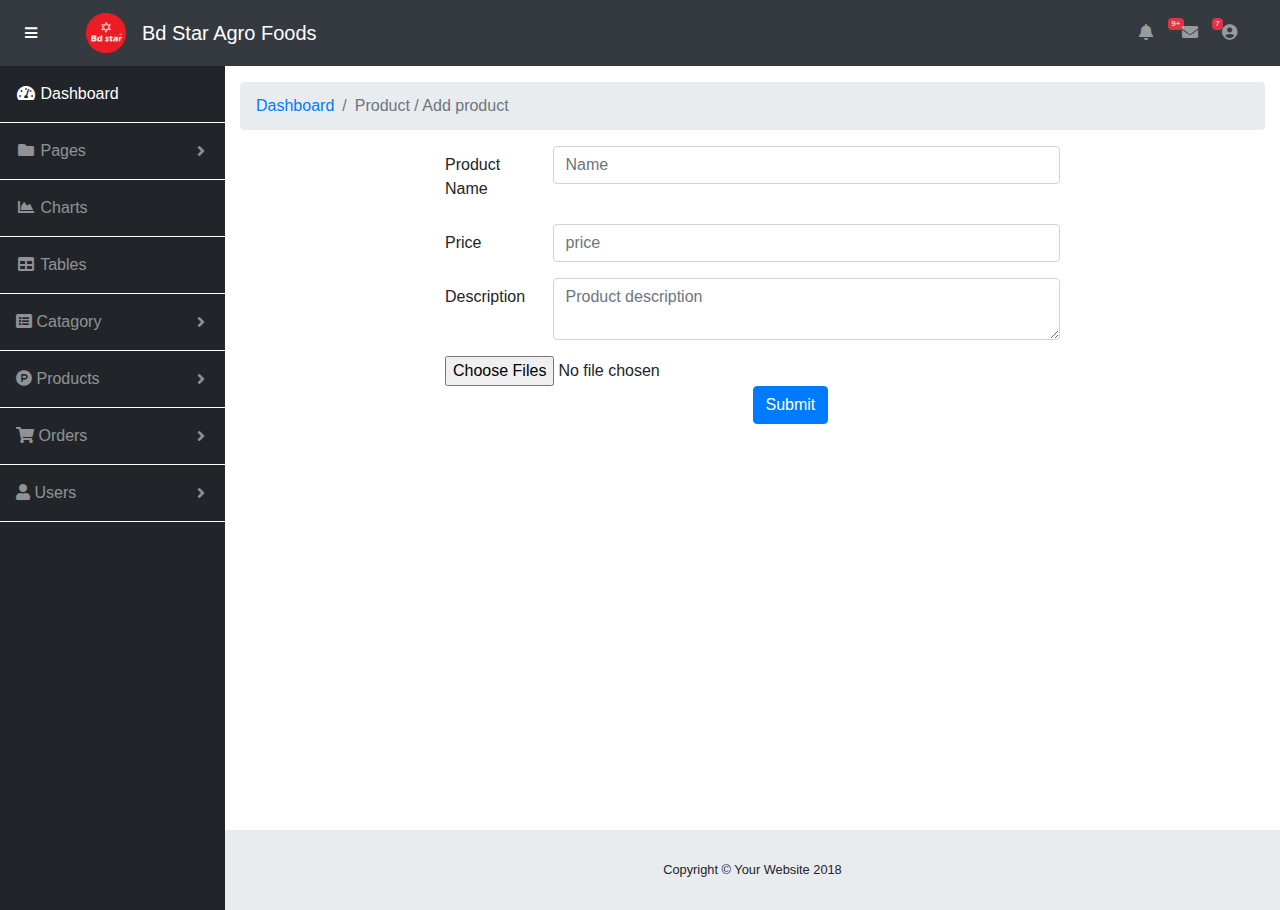
<file: UploadProduct.html>
<!DOCTYPE html>
<html lang="en">

<head>

    <meta charset="utf-8">
    <meta http-equiv="X-UA-Compatible" content="IE=edge">
    <meta name="viewport" content="width=device-width, initial-scale=1, shrink-to-fit=no">
    <meta name="description" content="">
    <meta name="author" content="">

    <title>SB Admin - Charts</title>

    <!-- Bootstrap core CSS-->
    <link href="vendor/bootstrap/css/bootstrap.min.css" rel="stylesheet">

    <!-- Custom fonts for this template-->
    <link href="vendor/fontawesome-free/css/all.min.css" rel="stylesheet" type="text/css">

    <!-- Page level plugin CSS-->
    <link href="vendor/datatables/dataTables.bootstrap4.css" rel="stylesheet">

    <!-- Custom styles for this template-->
    <link href="css/sb-admin.css" rel="stylesheet">

</head>

<body id="page-top">

    <nav class="navbar navbar-expand navbar-dark bg-dark static-top">
        <button class="btn btn-link btn-sm text-white order-1 order-sm-0" id="sidebarToggle" href="#">
            <i class="fas fa-bars"></i>
        </button>
        <img src="index.png" class="navbar-brand mr" id="nav-logo" href="index.html">
        <a class="navbar-brand mr-1" id=" nav-text-style" href="index.html">Bd Star Agro Foods</a>


        <!-- Navbar Search -->
        <!-- <form class="d-none d-md-inline-block form-inline ml-auto mr-0 mr-md-3 my-2 my-md-0">
        </form> -->

        <!-- Navbar -->
        <ul class="navbar-nav ml-auto mr-0 mr-md-3 my-2 my-md-0 " style="float: right;">
            <li class="nav-item dropdown no-arrow mx-1">
                <a class="nav-link dropdown-toggle" href="#" id="alertsDropdown" role="button" data-toggle="dropdown"
                    aria-haspopup="true" aria-expanded="false">
                    <i class="fas fa-bell fa-fw"></i>
                    <span class="badge badge-danger">9+</span>
                </a>
                <div class="dropdown-menu dropdown-menu-right" aria-labelledby="alertsDropdown">
                    <a class="dropdown-item" href="#">Action</a>
                    <a class="dropdown-item" href="#">Another action</a>
                    <div class="dropdown-divider"></div>
                    <a class="dropdown-item" href="#">Something else here</a>
                </div>
            </li>
            <li class="nav-item dropdown no-arrow mx-1">
                <a class="nav-link dropdown-toggle" href="#" id="messagesDropdown" role="button" data-toggle="dropdown"
                    aria-haspopup="true" aria-expanded="false">
                    <i class="fas fa-envelope fa-fw"></i>
                    <span class="badge badge-danger">7</span>
                </a>
                <div class="dropdown-menu dropdown-menu-right" aria-labelledby="messagesDropdown">
                    <a class="dropdown-item" href="#">Action</a>
                    <a class="dropdown-item" href="#">Another action</a>
                    <div class="dropdown-divider"></div>
                    <a class="dropdown-item" href="#">Something else here</a>
                </div>
            </li>
            <li class="nav-item dropdown no-arrow">
                <a class="nav-link dropdown-toggle" href="#" id="userDropdown" role="button" data-toggle="dropdown"
                    aria-haspopup="true" aria-expanded="false">
                    <i class="fas fa-user-circle fa-fw"></i>
                </a>
                <div class="dropdown-menu dropdown-menu-right" aria-labelledby="userDropdown">
                    <a class="dropdown-item" href="#">Settings</a>
                    <a class="dropdown-item" href="#">Activity Log</a>
                    <div class="dropdown-divider"></div>
                    <a class="dropdown-item" href="#" data-toggle="modal" data-target="#logoutModal">Logout</a>
                </div>
            </li>
        </ul>

    </nav>

    <div id="wrapper">

        <!-- Sidebar -->
        <ul class="sidebar navbar-nav">
            <li class="nav-item nav-item-border active">
                <a class="nav-link" href="index.html">
                    <i class="fas fa-fw fa-tachometer-alt"></i>
                    <span>Dashboard</span>
                </a>
            </li>
            <li class="nav-item nav-item-border dropdown">
                <a class="nav-link dropdown-toggle" href="#" id="pagesDropdown" role="button" data-toggle="dropdown"
                    aria-haspopup="true" aria-expanded="false">
                    <i class="fas fa-fw fa-folder"></i>
                    <span>Pages</span>
                </a>
                <div class="dropdown-menu" aria-labelledby="pagesDropdown">
                    <h6 class="dropdown-header">Login Screens:</h6>
                    <a class="dropdown-item" href="login.html">Login</a>
                    <a class="dropdown-item" href="register.html">Register</a>
                    <a class="dropdown-item" href="forgot-password.html">Forgot Password</a>
                    <div class="dropdown-divider"></div>
                    <h6 class="dropdown-header">Other Pages:</h6>
                    <a class="dropdown-item" href="404.html">404 Page</a>
                    <a class="dropdown-item" href="blank.html">Blank Page</a>
                </div>
            </li>
            <li class="nav-item nav-item-border">
                <a class="nav-link" href="charts.html">
                    <i class="fas fa-fw fa-chart-area"></i>
                    <span>Charts</span></a>
            </li>
            <li class="nav-item nav-item-border">
                <a class="nav-link" href="tables.html">
                    <i class="fas fa-fw fa-table"></i>
                    <span>Tables</span></a>
            </li>
            <li class="nav-item nav-item-border dropdown">
                <a class="nav-link dropdown-toggle" href="#" id="Catagory" role="button" data-toggle="dropdown"
                    aria-haspopup="true" aria-expanded="false">
                    <i class="fa fa-list-alt"></i>
                    <span>Catagory</span></a>
                <div class="dropdown-menu" aria-labelledby="Catagory">
                    <a class="dropdown-item sub-dropdown" href="login.html">View all categories</a>
                    <a class="dropdown-item sub-dropdown" href="register.html">Add Category</a>
                    <a class="dropdown-item sub-dropdown" href="forgot-password.html">Edit Category</a>
                </div>
            </li>
            <li class="nav-item nav-item-border dropdown">
                <a class="nav-link dropdown-toggle" href="#" id="Products" role="button" data-toggle="dropdown"
                    aria-haspopup="true" aria-expanded="false">
                    <i class="fab fa-product-hunt"></i>
                    <span>Products</span></a>
                <div class="dropdown-menu" aria-labelledby="Products">
                    <a class="dropdown-item sub-dropdown" href="viewAllProduct.html">View all Products</a>
                    <a class="dropdown-item sub-dropdown" href="UploadProduct.html">Add Products</a>
                    <a class="dropdown-item sub-dropdown" href="forgot-password.html">Edit Products</a>
                </div>
            </li>
            <li class="nav-item nav-item-border dropdown">
                <a class="nav-link dropdown-toggle" href="#" id="Orders" role="button" data-toggle="dropdown"
                    aria-haspopup="true" aria-expanded="false">
                    <i class="fa fa-shopping-cart"></i>
                    <span>Orders</span></a>
                <div class="dropdown-menu" aria-labelledby="Orders">
                    <a class="dropdown-item sub-dropdown" href="login.html">View all Orders</a>
                    <a class="dropdown-item sub-dropdown" href="register.html">Add Orders</a>
                    <a class="dropdown-item sub-dropdown" href="forgot-password.html">Edit Orders</a>
                </div>
            </li>
            <li class="nav-item nav-item-border dropdown">
                <a class="nav-link dropdown-toggle" href="#" id="Users" role="button" data-toggle="dropdown"
                    aria-haspopup="true" aria-expanded="false">
                    <i class="fa fa-user"></i>
                    <span>Users</span></a>
                <div class="dropdown-menu" aria-labelledby="Users">
                    <a class="dropdown-item sub-dropdown" href="login.html">View all Users</a>
                    <a class="dropdown-item sub-dropdown" href="register.html">Add Users</a>
                    <a class="dropdown-item sub-dropdown" href="forgot-password.html">Edit Users</a>
                </div>
            </li>
        </ul>

        <div id="content-wrapper">

            <div class="container-fluid">

                <!-- Breadcrumbs-->
                <ol class="breadcrumb">
                    <li class="breadcrumb-item">
                        <a href="#">Dashboard</a>
                    </li>
                    <li class="breadcrumb-item active">Product / Add product</li>
                </ol>

                <!-- Area Chart Example-->
                <div style="width: 60%; margin: auto;">
                    <form>
                        <div class="form-group row">
                            <label for="productName" class="col-sm-2 col-form-label">Product Name</label>
                            <div class="col-sm-10">
                                <input type="text" class="form-control" name="name" id="productName" placeholder="Name">
                            </div>
                        </div>
                        <div class="form-group row">
                            <label for="price" class="col-sm-2 col-form-label">Price</label>
                            <div class="col-sm-10">
                                <input type="text" class="form-control" name="price" id="price" placeholder="price">
                            </div>
                        </div>
                        <div class="form-group row">
                            <label for="description" class="col-sm-2 col-form-label">Description</label>
                            <div class="col-sm-10">
                                <textarea type="text" name="description" class="form-control" id="description"
                                    placeholder="Product description"></textarea>
                            </div>
                        </div>
                        <!-- <div class="form-group row">
                            <label for="image" class="col-sm-2 col-form-label">image</label>
                            <div class="col-sm-10">
                                <input type="file" class="form-control" name="image" id="image">
                            </div>
                        </div> -->
                        <div>
                            <input type="file" multiple name="image" id="image">
                        </div>

                        <button style="margin-left: 50%;" type="button" id="submitButton"
                            class="btn btn-primary">Submit</button>
                    </form>
                </div>
                <!-- /.container-fluid -->

                <!-- Sticky Footer -->
                <footer class="sticky-footer">
                    <div class="container my-auto">
                        <div class="copyright text-center my-auto">
                            <span>Copyright © Your Website 2018</span>
                        </div>
                    </div>
                </footer>

            </div>
            <!-- /.content-wrapper -->

        </div>
        <!-- /#wrapper -->

        <!-- Scroll to Top Button-->
        <a class="scroll-to-top rounded" href="#page-top">
            <i class="fas fa-angle-up"></i>
        </a>

        <!-- Logout Modal-->
        <div class="modal fade" id="logoutModal" tabindex="-1" role="dialog" aria-labelledby="exampleModalLabel"
            aria-hidden="true">
            <div class="modal-dialog" role="document">
                <div class="modal-content">
                    <div class="modal-header">
                        <h5 class="modal-title" id="exampleModalLabel">Ready to Leave?</h5>
                        <button class="close" type="button" data-dismiss="modal" aria-label="Close">
                            <span aria-hidden="true">×</span>
                        </button>
                    </div>
                    <div class="modal-body">Select "Logout" below if you are ready to end your current session.</div>
                    <div class="modal-footer">
                        <button class="btn btn-secondary" type="button" data-dismiss="modal">Cancel</button>
                        <a class="btn btn-primary" href="login.html">Logout</a>
                    </div>
                </div>
            </div>
        </div>

        <!-- Bootstrap core JavaScript-->
        <script src="vendor/jquery/jquery.min.js"></script>
        <script src="vendor/bootstrap/js/bootstrap.bundle.min.js"></script>

        <!-- Core plugin JavaScript-->
        <script src="vendor/jquery-easing/jquery.easing.min.js"></script>

        <!-- Page level plugin JavaScript-->
        <script src="vendor/chart.js/Chart.min.js"></script>

        <!-- Custom scripts for all pages-->
        <script src="js/sb-admin.min.js"></script>

        <!-- Demo scripts for this page-->
        <!-- <script src="js/demo/chart-area-demo.js"></script>
        <script src="js/demo/chart-bar-demo.js"></script>
        <script src="js/demo/chart-pie-demo.js"></script> -->
        <!-- <script src="js/demo/chart-pie-demo.js"></script> -->
        <script src="js/demo/productUpload.js"></script>
        <script>

        </script>

</body>

</html>
</file>
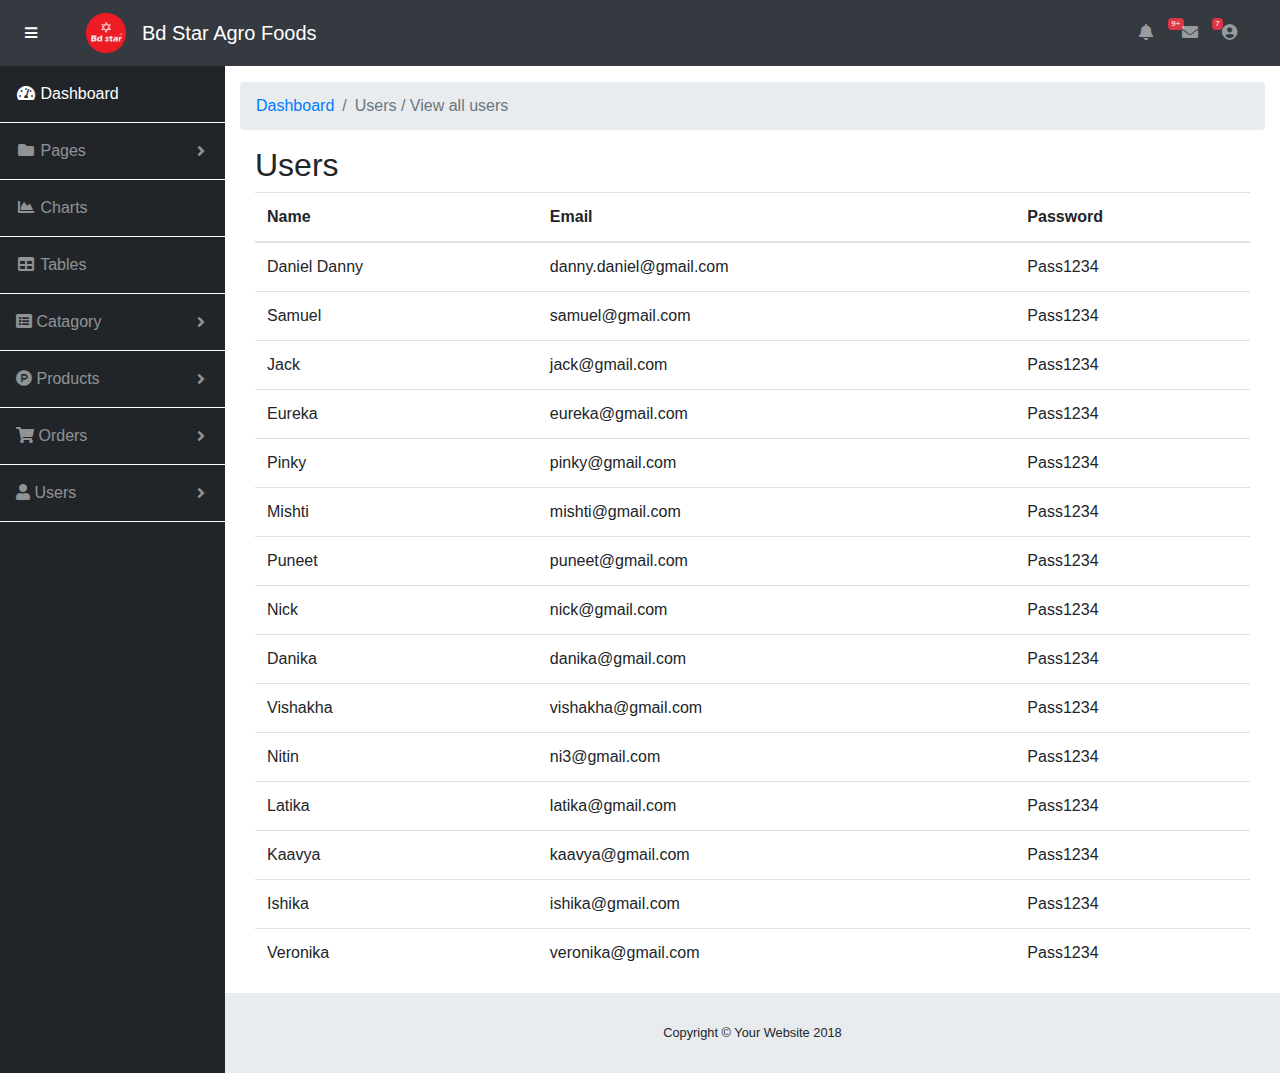
<file: viewAllUsers.html>
<!DOCTYPE html>
<html lang="en">

<head>

    <meta charset="utf-8">
    <meta http-equiv="X-UA-Compatible" content="IE=edge">
    <meta name="viewport" content="width=device-width, initial-scale=1, shrink-to-fit=no">
    <meta name="description" content="">
    <meta name="author" content="">

    <title>SB Admin - Charts</title>

    <!-- Bootstrap core CSS-->
    <link href="vendor/bootstrap/css/bootstrap.min.css" rel="stylesheet">

    <!-- Custom fonts for this template-->
    <link href="vendor/fontawesome-free/css/all.min.css" rel="stylesheet" type="text/css">

    <!-- Page level plugin CSS-->
    <link href="vendor/datatables/dataTables.bootstrap4.css" rel="stylesheet">

    <!-- Custom styles for this template-->
    <link href="css/sb-admin.css" rel="stylesheet">

    <link rel="stylesheet" href="https://stackpath.bootstrapcdn.com/bootstrap/4.2.1/css/bootstrap.min.css"
        integrity="sha384-GJzZqFGwb1QTTN6wy59ffF1BuGJpLSa9DkKMp0DgiMDm4iYMj70gZWKYbI706tWS" crossorigin="anonymous">
    <script src="https://code.jquery.com/jquery-3.3.1.slim.min.js"
        integrity="sha384-q8i/X+965DzO0rT7abK41JStQIAqVgRVzpbzo5smXKp4YfRvH+8abtTE1Pi6jizo"
        crossorigin="anonymous"></script>
    <script src="https://cdnjs.cloudflare.com/ajax/libs/popper.js/1.14.6/umd/popper.min.js"
        integrity="sha384-wHAiFfRlMFy6i5SRaxvfOCifBUQy1xHdJ/yoi7FRNXMRBu5WHdZYu1hA6ZOblgut"
        crossorigin="anonymous"></script>
    <script src="https://stackpath.bootstrapcdn.com/bootstrap/4.2.1/js/bootstrap.min.js"
        integrity="sha384-B0UglyR+jN6CkvvICOB2joaf5I4l3gm9GU6Hc1og6Ls7i6U/mkkaduKaBhlAXv9k"
        crossorigin="anonymous"></script>


    <script src="http://code.jquery.com/jquery-3.3.1.min.js"
        integrity="sha256-FgpCb/KJQlLNfOu91ta32o/NMZxltwRo8QtmkMRdAu8=" crossorigin="anonymous"></script>
    <link rel="stylesheet" href="https://cdn.datatables.net/1.10.19/css/jquery.dataTables.min.css">
    <script src="https://cdn.datatables.net/1.10.19/js/jquery.dataTables.min.js"></script>

</head>

<body id="page-top">

    <nav class="navbar navbar-expand navbar-dark bg-dark static-top">
        <button class="btn btn-link btn-sm text-white order-1 order-sm-0" id="sidebarToggle" href="#">
            <i class="fas fa-bars"></i>
        </button>
        <img src="index.png" class="navbar-brand mr" id="nav-logo" href="index.html">
        <a class="navbar-brand mr-1" id=" nav-text-style" href="index.html">Bd Star Agro Foods</a>


        <!-- Navbar Search -->
        <!-- <form class="d-none d-md-inline-block form-inline ml-auto mr-0 mr-md-3 my-2 my-md-0">
        </form> -->

        <!-- Navbar -->
        <ul class="navbar-nav ml-auto mr-0 mr-md-3 my-2 my-md-0 " style="float: right;">
            <li class="nav-item dropdown no-arrow mx-1">
                <a class="nav-link dropdown-toggle" href="#" id="alertsDropdown" role="button" data-toggle="dropdown"
                    aria-haspopup="true" aria-expanded="false">
                    <i class="fas fa-bell fa-fw"></i>
                    <span class="badge badge-danger">9+</span>
                </a>
                <div class="dropdown-menu dropdown-menu-right" aria-labelledby="alertsDropdown">
                    <a class="dropdown-item" href="#">Action</a>
                    <a class="dropdown-item" href="#">Another action</a>
                    <div class="dropdown-divider"></div>
                    <a class="dropdown-item" href="#">Something else here</a>
                </div>
            </li>
            <li class="nav-item dropdown no-arrow mx-1">
                <a class="nav-link dropdown-toggle" href="#" id="messagesDropdown" role="button" data-toggle="dropdown"
                    aria-haspopup="true" aria-expanded="false">
                    <i class="fas fa-envelope fa-fw"></i>
                    <span class="badge badge-danger">7</span>
                </a>
                <div class="dropdown-menu dropdown-menu-right" aria-labelledby="messagesDropdown">
                    <a class="dropdown-item" href="#">Action</a>
                    <a class="dropdown-item" href="#">Another action</a>
                    <div class="dropdown-divider"></div>
                    <a class="dropdown-item" href="#">Something else here</a>
                </div>
            </li>
            <li class="nav-item dropdown no-arrow">
                <a class="nav-link dropdown-toggle" href="#" id="userDropdown" role="button" data-toggle="dropdown"
                    aria-haspopup="true" aria-expanded="false">
                    <i class="fas fa-user-circle fa-fw"></i>
                </a>
                <div class="dropdown-menu dropdown-menu-right" aria-labelledby="userDropdown">
                    <a class="dropdown-item" href="#">Settings</a>
                    <a class="dropdown-item" href="#">Activity Log</a>
                    <div class="dropdown-divider"></div>
                    <a class="dropdown-item" href="#" data-toggle="modal" data-target="#logoutModal">Logout</a>
                </div>
            </li>
        </ul>

    </nav>

    <div id="wrapper">

        <!-- Sidebar -->
        <ul class="sidebar navbar-nav">
            <li class="nav-item nav-item-border active">
                <a class="nav-link" href="index.html">
                    <i class="fas fa-fw fa-tachometer-alt"></i>
                    <span>Dashboard</span>
                </a>
            </li>
            <li class="nav-item nav-item-border dropdown">
                <a class="nav-link dropdown-toggle" href="#" id="pagesDropdown" role="button" data-toggle="dropdown"
                    aria-haspopup="true" aria-expanded="false">
                    <i class="fas fa-fw fa-folder"></i>
                    <span>Pages</span>
                </a>
                <div class="dropdown-menu" aria-labelledby="pagesDropdown">
                    <h6 class="dropdown-header">Login Screens:</h6>
                    <a class="dropdown-item" href="login.html">Login</a>
                    <a class="dropdown-item" href="register.html">Register</a>
                    <a class="dropdown-item" href="forgot-password.html">Forgot Password</a>
                    <div class="dropdown-divider"></div>
                    <h6 class="dropdown-header">Other Pages:</h6>
                    <a class="dropdown-item" href="404.html">404 Page</a>
                    <a class="dropdown-item" href="blank.html">Blank Page</a>
                </div>
            </li>
            <li class="nav-item nav-item-border">
                <a class="nav-link" href="charts.html">
                    <i class="fas fa-fw fa-chart-area"></i>
                    <span>Charts</span></a>
            </li>
            <li class="nav-item nav-item-border">
                <a class="nav-link" href="tables.html">
                    <i class="fas fa-fw fa-table"></i>
                    <span>Tables</span></a>
            </li>
            <li class="nav-item nav-item-border dropdown">
                <a class="nav-link dropdown-toggle" href="#" id="Catagory" role="button" data-toggle="dropdown"
                    aria-haspopup="true" aria-expanded="false">
                    <i class="fa fa-list-alt"></i>
                    <span>Catagory</span></a>
                <div class="dropdown-menu" aria-labelledby="Catagory">
                    <a class="dropdown-item sub-dropdown" href="login.html">View all categories</a>
                    <a class="dropdown-item sub-dropdown" href="register.html">Add Category</a>
                    <a class="dropdown-item sub-dropdown" href="forgot-password.html">Edit Category</a>
                </div>
            </li>
            <li class="nav-item nav-item-border dropdown">
                <a class="nav-link dropdown-toggle" href="#" id="Products" role="button" data-toggle="dropdown"
                    aria-haspopup="true" aria-expanded="false">
                    <i class="fab fa-product-hunt"></i>
                    <span>Products</span></a>
                <div class="dropdown-menu" aria-labelledby="Products">
                    <a class="dropdown-item sub-dropdown" href="viewAllProduct.html">View all Products</a>
                    <a class="dropdown-item sub-dropdown" href="UploadProduct.html">Add Products</a>
                    <a class="dropdown-item sub-dropdown" href="forgot-password.html">Edit Products</a>
                </div>
            </li>
            <li class="nav-item nav-item-border dropdown">
                <a class="nav-link dropdown-toggle" href="#" id="Orders" role="button" data-toggle="dropdown"
                    aria-haspopup="true" aria-expanded="false">
                    <i class="fa fa-shopping-cart"></i>
                    <span>Orders</span></a>
                <div class="dropdown-menu" aria-labelledby="Orders">
                    <a class="dropdown-item sub-dropdown" href="login.html">View all Orders</a>
                    <a class="dropdown-item sub-dropdown" href="register.html">Add Orders</a>
                    <a class="dropdown-item sub-dropdown" href="forgot-password.html">Edit Orders</a>
                </div>
            </li>
            <li class="nav-item nav-item-border dropdown">
                <a class="nav-link dropdown-toggle" href="#" id="Users" role="button" data-toggle="dropdown"
                    aria-haspopup="true" aria-expanded="false">
                    <i class="fa fa-user"></i>
                    <span>Users</span></a>
                <div class="dropdown-menu" aria-labelledby="Users">
                    <a class="dropdown-item sub-dropdown" href="viewAllUsers.html">View all Users</a>
                    <a class="dropdown-item sub-dropdown" href="addUser.html">Add Users</a>
                    <a class="dropdown-item sub-dropdown" href="forgot-password.html">Edit Users</a>
                </div>
            </li>
        </ul>

        <div id="content-wrapper">

            <div class="container-fluid">

                <!-- Breadcrumbs-->
                <ol class="breadcrumb">
                    <li class="breadcrumb-item">
                        <a href="#">Dashboard</a>
                    </li>
                    <li class="breadcrumb-item active">Users / View all users</li>
                </ol>

                <!-- Area Chart Example-->
                <div class="container">
                    <h2>Users</h2>
                    <table class="table table-fluid" id="myTable">
                        <thead>
                            <tr>
                                <th>Name</th>
                                <th>Email</th>
                                <th>Password</th>
                            </tr>
                        </thead>
                        <tbody>
                            <tr>
                                <td>Daniel Danny</td>
                                <td>danny.daniel@gmail.com</td>
                                <td>Pass1234</td>
                            </tr>
                            <tr>
                                <td>Samuel</td>
                                <td>samuel@gmail.com</td>
                                <td>Pass1234</td>
                            </tr>
                            <tr>
                                <td>Jack</td>
                                <td>jack@gmail.com</td>
                                <td>Pass1234</td>
                            </tr>
                            <tr>
                                <td>Eureka</td>
                                <td>eureka@gmail.com</td>
                                <td>Pass1234</td>
                            </tr>
                            <tr>
                                <td>Pinky</td>
                                <td>pinky@gmail.com</td>
                                <td>Pass1234</td>
                            </tr>
                            <tr>
                                <td>Mishti</td>
                                <td>mishti@gmail.com</td>
                                <td>Pass1234</td>
                            </tr>
                            <tr>
                                <td>Puneet</td>
                                <td>puneet@gmail.com</td>
                                <td>Pass1234</td>
                            </tr>
                            <tr>
                                <td>Nick</td>
                                <td>nick@gmail.com</td>
                                <td>Pass1234</td>
                            </tr>
                            <tr>
                                <td>Danika</td>
                                <td>danika@gmail.com</td>
                                <td>Pass1234</td>
                            </tr>
                            <tr>
                                <td>Vishakha</td>
                                <td>vishakha@gmail.com</td>
                                <td>Pass1234</td>
                            </tr>
                            <tr>
                                <td>Nitin</td>
                                <td>ni3@gmail.com</td>
                                <td>Pass1234</td>
                            </tr>
                            <tr>
                                <td>Latika</td>
                                <td>latika@gmail.com</td>
                                <td>Pass1234</td>
                            </tr>
                            <tr>
                                <td>Kaavya</td>
                                <td>kaavya@gmail.com</td>
                                <td>Pass1234</td>
                            </tr>
                            <tr>
                                <td>Ishika</td>
                                <td>ishika@gmail.com</td>
                                <td>Pass1234</td>
                            </tr>
                            <tr>
                                <td>Veronika</td>
                                <td>veronika@gmail.com</td>
                                <td>Pass1234</td>
                            </tr>
                        </tbody>
                    </table>
                </div>
                <!-- /.container-fluid -->

                <!-- Sticky Footer -->
                <footer class="sticky-footer">
                    <div class="container my-auto">
                        <div class="copyright text-center my-auto">
                            <span>Copyright © Your Website 2018</span>
                        </div>
                    </div>
                </footer>

            </div>
            <!-- /.content-wrapper -->

        </div>
        <!-- /#wrapper -->

        <!-- Scroll to Top Button-->
        <a class="scroll-to-top rounded" href="#page-top">
            <i class="fas fa-angle-up"></i>
        </a>

        <!-- Logout Modal-->
        <div class="modal fade" id="logoutModal" tabindex="-1" role="dialog" aria-labelledby="exampleModalLabel"
            aria-hidden="true">
            <div class="modal-dialog" role="document">
                <div class="modal-content">
                    <div class="modal-header">
                        <h5 class="modal-title" id="exampleModalLabel">Ready to Leave?</h5>
                        <button class="close" type="button" data-dismiss="modal" aria-label="Close">
                            <span aria-hidden="true">×</span>
                        </button>
                    </div>
                    <div class="modal-body">Select "Logout" below if you are ready to end your current session.</div>
                    <div class="modal-footer">
                        <button class="btn btn-secondary" type="button" data-dismiss="modal">Cancel</button>
                        <a class="btn btn-primary" href="login.html">Logout</a>
                    </div>
                </div>
            </div>
        </div>

        <!-- Bootstrap core JavaScript-->
        <!-- <script src="vendor/jquery/jquery.min.js"></script>
        <script src="vendor/bootstrap/js/bootstrap.bundle.min.js"></script> -->

        <!-- Core plugin JavaScript-->
        <!-- <script src="vendor/jquery-easing/jquery.easing.min.js"></script> -->

        <!-- Page level plugin JavaScript-->
        <!-- <script src="vendor/chart.js/Chart.min.js"></script> -->

        <!-- Custom scripts for all pages-->
        <!-- <script src="js/sb-admin.min.js"></script> -->

        <!-- Demo scripts for this page-->
        <script>
            $(document).ready(function () {
                $('#myTable').DataTable();
            });
        </script>

</body>

</html>
</file>
<file: vendor/fontawesome-free/css/all.min.css>
/*!
 * Font Awesome Free 5.3.1 by @fontawesome - https://fontawesome.com
 * License - https://fontawesome.com/license/free (Icons: CC BY 4.0, Fonts: SIL OFL 1.1, Code: MIT License)
 */
.fa,.fab,.fal,.far,.fas{-moz-osx-font-smoothing:grayscale;-webkit-font-smoothing:antialiased;display:inline-block;font-style:normal;font-variant:normal;text-rendering:auto;line-height:1}.fa-lg{font-size:1.33333em;line-height:.75em;vertical-align:-.0667em}.fa-xs{font-size:.75em}.fa-sm{font-size:.875em}.fa-1x{font-size:1em}.fa-2x{font-size:2em}.fa-3x{font-size:3em}.fa-4x{font-size:4em}.fa-5x{font-size:5em}.fa-6x{font-size:6em}.fa-7x{font-size:7em}.fa-8x{font-size:8em}.fa-9x{font-size:9em}.fa-10x{font-size:10em}.fa-fw{text-align:center;width:1.25em}.fa-ul{list-style-type:none;margin-left:2.5em;padding-left:0}.fa-ul>li{position:relative}.fa-li{left:-2em;position:absolute;text-align:center;width:2em;line-height:inherit}.fa-border{border:.08em solid #eee;border-radius:.1em;padding:.2em .25em .15em}.fa-pull-left{float:left}.fa-pull-right{float:right}.fa.fa-pull-left,.fab.fa-pull-left,.fal.fa-pull-left,.far.fa-pull-left,.fas.fa-pull-left{margin-right:.3em}.fa.fa-pull-right,.fab.fa-pull-right,.fal.fa-pull-right,.far.fa-pull-right,.fas.fa-pull-right{margin-left:.3em}.fa-spin{animation:fa-spin 2s infinite linear}.fa-pulse{animation:fa-spin 1s infinite steps(8)}@keyframes fa-spin{0%{transform:rotate(0deg)}to{transform:rotate(1turn)}}.fa-rotate-90{-ms-filter:"progid:DXImageTransform.Microsoft.BasicImage(rotation=1)";transform:rotate(90deg)}.fa-rotate-180{-ms-filter:"progid:DXImageTransform.Microsoft.BasicImage(rotation=2)";transform:rotate(180deg)}.fa-rotate-270{-ms-filter:"progid:DXImageTransform.Microsoft.BasicImage(rotation=3)";transform:rotate(270deg)}.fa-flip-horizontal{-ms-filter:"progid:DXImageTransform.Microsoft.BasicImage(rotation=0, mirror=1)";transform:scaleX(-1)}.fa-flip-vertical{transform:scaleY(-1)}.fa-flip-horizontal.fa-flip-vertical,.fa-flip-vertical{-ms-filter:"progid:DXImageTransform.Microsoft.BasicImage(rotation=2, mirror=1)"}.fa-flip-horizontal.fa-flip-vertical{transform:scale(-1)}:root .fa-flip-horizontal,:root .fa-flip-vertical,:root .fa-rotate-90,:root .fa-rotate-180,:root .fa-rotate-270{-webkit-filter:none;filter:none}.fa-stack{display:inline-block;height:2em;line-height:2em;position:relative;vertical-align:middle;width:2em}.fa-stack-1x,.fa-stack-2x{left:0;position:absolute;text-align:center;width:100%}.fa-stack-1x{line-height:inherit}.fa-stack-2x{font-size:2em}.fa-inverse{color:#fff}.fa-500px:before{content:"\f26e"}.fa-accessible-icon:before{content:"\f368"}.fa-accusoft:before{content:"\f369"}.fa-ad:before{content:"\f641"}.fa-address-book:before{content:"\f2b9"}.fa-address-card:before{content:"\f2bb"}.fa-adjust:before{content:"\f042"}.fa-adn:before{content:"\f170"}.fa-adversal:before{content:"\f36a"}.fa-affiliatetheme:before{content:"\f36b"}.fa-air-freshener:before{content:"\f5d0"}.fa-algolia:before{content:"\f36c"}.fa-align-center:before{content:"\f037"}.fa-align-justify:before{content:"\f039"}.fa-align-left:before{content:"\f036"}.fa-align-right:before{content:"\f038"}.fa-alipay:before{content:"\f642"}.fa-allergies:before{content:"\f461"}.fa-amazon:before{content:"\f270"}.fa-amazon-pay:before{content:"\f42c"}.fa-ambulance:before{content:"\f0f9"}.fa-american-sign-language-interpreting:before{content:"\f2a3"}.fa-amilia:before{content:"\f36d"}.fa-anchor:before{content:"\f13d"}.fa-android:before{content:"\f17b"}.fa-angellist:before{content:"\f209"}.fa-angle-double-down:before{content:"\f103"}.fa-angle-double-left:before{content:"\f100"}.fa-angle-double-right:before{content:"\f101"}.fa-angle-double-up:before{content:"\f102"}.fa-angle-down:before{content:"\f107"}.fa-angle-left:before{content:"\f104"}.fa-angle-right:before{content:"\f105"}.fa-angle-up:before{content:"\f106"}.fa-angry:before{content:"\f556"}.fa-angrycreative:before{content:"\f36e"}.fa-angular:before{content:"\f420"}.fa-ankh:before{content:"\f644"}.fa-app-store:before{content:"\f36f"}.fa-app-store-ios:before{content:"\f370"}.fa-apper:before{content:"\f371"}.fa-apple:before{content:"\f179"}.fa-apple-alt:before{content:"\f5d1"}.fa-apple-pay:before{content:"\f415"}.fa-archive:before{content:"\f187"}.fa-archway:before{content:"\f557"}.fa-arrow-alt-circle-down:before{content:"\f358"}.fa-arrow-alt-circle-left:before{content:"\f359"}.fa-arrow-alt-circle-right:before{content:"\f35a"}.fa-arrow-alt-circle-up:before{content:"\f35b"}.fa-arrow-circle-down:before{content:"\f0ab"}.fa-arrow-circle-left:before{content:"\f0a8"}.fa-arrow-circle-right:before{content:"\f0a9"}.fa-arrow-circle-up:before{content:"\f0aa"}.fa-arrow-down:before{content:"\f063"}.fa-arrow-left:before{content:"\f060"}.fa-arrow-right:before{content:"\f061"}.fa-arrow-up:before{content:"\f062"}.fa-arrows-alt:before{content:"\f0b2"}.fa-arrows-alt-h:before{content:"\f337"}.fa-arrows-alt-v:before{content:"\f338"}.fa-assistive-listening-systems:before{content:"\f2a2"}.fa-asterisk:before{content:"\f069"}.fa-asymmetrik:before{content:"\f372"}.fa-at:before{content:"\f1fa"}.fa-atlas:before{content:"\f558"}.fa-atom:before{content:"\f5d2"}.fa-audible:before{content:"\f373"}.fa-audio-description:before{content:"\f29e"}.fa-autoprefixer:before{content:"\f41c"}.fa-avianex:before{content:"\f374"}.fa-aviato:before{content:"\f421"}.fa-award:before{content:"\f559"}.fa-aws:before{content:"\f375"}.fa-backspace:before{content:"\f55a"}.fa-backward:before{content:"\f04a"}.fa-balance-scale:before{content:"\f24e"}.fa-ban:before{content:"\f05e"}.fa-band-aid:before{content:"\f462"}.fa-bandcamp:before{content:"\f2d5"}.fa-barcode:before{content:"\f02a"}.fa-bars:before{content:"\f0c9"}.fa-baseball-ball:before{content:"\f433"}.fa-basketball-ball:before{content:"\f434"}.fa-bath:before{content:"\f2cd"}.fa-battery-empty:before{content:"\f244"}.fa-battery-full:before{content:"\f240"}.fa-battery-half:before{content:"\f242"}.fa-battery-quarter:before{content:"\f243"}.fa-battery-three-quarters:before{content:"\f241"}.fa-bed:before{content:"\f236"}.fa-beer:before{content:"\f0fc"}.fa-behance:before{content:"\f1b4"}.fa-behance-square:before{content:"\f1b5"}.fa-bell:before{content:"\f0f3"}.fa-bell-slash:before{content:"\f1f6"}.fa-bezier-curve:before{content:"\f55b"}.fa-bible:before{content:"\f647"}.fa-bicycle:before{content:"\f206"}.fa-bimobject:before{content:"\f378"}.fa-binoculars:before{content:"\f1e5"}.fa-birthday-cake:before{content:"\f1fd"}.fa-bitbucket:before{content:"\f171"}.fa-bitcoin:before{content:"\f379"}.fa-bity:before{content:"\f37a"}.fa-black-tie:before{content:"\f27e"}.fa-blackberry:before{content:"\f37b"}.fa-blender:before{content:"\f517"}.fa-blind:before{content:"\f29d"}.fa-blogger:before{content:"\f37c"}.fa-blogger-b:before{content:"\f37d"}.fa-bluetooth:before{content:"\f293"}.fa-bluetooth-b:before{content:"\f294"}.fa-bold:before{content:"\f032"}.fa-bolt:before{content:"\f0e7"}.fa-bomb:before{content:"\f1e2"}.fa-bone:before{content:"\f5d7"}.fa-bong:before{content:"\f55c"}.fa-book:before{content:"\f02d"}.fa-book-open:before{content:"\f518"}.fa-book-reader:before{content:"\f5da"}.fa-bookmark:before{content:"\f02e"}.fa-bowling-ball:before{content:"\f436"}.fa-box:before{content:"\f466"}.fa-box-open:before{content:"\f49e"}.fa-boxes:before{content:"\f468"}.fa-braille:before{content:"\f2a1"}.fa-brain:before{content:"\f5dc"}.fa-briefcase:before{content:"\f0b1"}.fa-briefcase-medical:before{content:"\f469"}.fa-broadcast-tower:before{content:"\f519"}.fa-broom:before{content:"\f51a"}.fa-brush:before{content:"\f55d"}.fa-btc:before{content:"\f15a"}.fa-bug:before{content:"\f188"}.fa-building:before{content:"\f1ad"}.fa-bullhorn:before{content:"\f0a1"}.fa-bullseye:before{content:"\f140"}.fa-burn:before{content:"\f46a"}.fa-buromobelexperte:before{content:"\f37f"}.fa-bus:before{content:"\f207"}.fa-bus-alt:before{content:"\f55e"}.fa-business-time:before{content:"\f64a"}.fa-buysellads:before{content:"\f20d"}.fa-calculator:before{content:"\f1ec"}.fa-calendar:before{content:"\f133"}.fa-calendar-alt:before{content:"\f073"}.fa-calendar-check:before{content:"\f274"}.fa-calendar-minus:before{content:"\f272"}.fa-calendar-plus:before{content:"\f271"}.fa-calendar-times:before{content:"\f273"}.fa-camera:before{content:"\f030"}.fa-camera-retro:before{content:"\f083"}.fa-cannabis:before{content:"\f55f"}.fa-capsules:before{content:"\f46b"}.fa-car:before{content:"\f1b9"}.fa-car-alt:before{content:"\f5de"}.fa-car-battery:before{content:"\f5df"}.fa-car-crash:before{content:"\f5e1"}.fa-car-side:before{content:"\f5e4"}.fa-caret-down:before{content:"\f0d7"}.fa-caret-left:before{content:"\f0d9"}.fa-caret-right:before{content:"\f0da"}.fa-caret-square-down:before{content:"\f150"}.fa-caret-square-left:before{content:"\f191"}.fa-caret-square-right:before{content:"\f152"}.fa-caret-square-up:before{content:"\f151"}.fa-caret-up:before{content:"\f0d8"}.fa-cart-arrow-down:before{content:"\f218"}.fa-cart-plus:before{content:"\f217"}.fa-cc-amazon-pay:before{content:"\f42d"}.fa-cc-amex:before{content:"\f1f3"}.fa-cc-apple-pay:before{content:"\f416"}.fa-cc-diners-club:before{content:"\f24c"}.fa-cc-discover:before{content:"\f1f2"}.fa-cc-jcb:before{content:"\f24b"}.fa-cc-mastercard:before{content:"\f1f1"}.fa-cc-paypal:before{content:"\f1f4"}.fa-cc-stripe:before{content:"\f1f5"}.fa-cc-visa:before{content:"\f1f0"}.fa-centercode:before{content:"\f380"}.fa-certificate:before{content:"\f0a3"}.fa-chalkboard:before{content:"\f51b"}.fa-chalkboard-teacher:before{content:"\f51c"}.fa-charging-station:before{content:"\f5e7"}.fa-chart-area:before{content:"\f1fe"}.fa-chart-bar:before{content:"\f080"}.fa-chart-line:before{content:"\f201"}.fa-chart-pie:before{content:"\f200"}.fa-check:before{content:"\f00c"}.fa-check-circle:before{content:"\f058"}.fa-check-double:before{content:"\f560"}.fa-check-square:before{content:"\f14a"}.fa-chess:before{content:"\f439"}.fa-chess-bishop:before{content:"\f43a"}.fa-chess-board:before{content:"\f43c"}.fa-chess-king:before{content:"\f43f"}.fa-chess-knight:before{content:"\f441"}.fa-chess-pawn:before{content:"\f443"}.fa-chess-queen:before{content:"\f445"}.fa-chess-rook:before{content:"\f447"}.fa-chevron-circle-down:before{content:"\f13a"}.fa-chevron-circle-left:before{content:"\f137"}.fa-chevron-circle-right:before{content:"\f138"}.fa-chevron-circle-up:before{content:"\f139"}.fa-chevron-down:before{content:"\f078"}.fa-chevron-left:before{content:"\f053"}.fa-chevron-right:before{content:"\f054"}.fa-chevron-up:before{content:"\f077"}.fa-child:before{content:"\f1ae"}.fa-chrome:before{content:"\f268"}.fa-church:before{content:"\f51d"}.fa-circle:before{content:"\f111"}.fa-circle-notch:before{content:"\f1ce"}.fa-city:before{content:"\f64f"}.fa-clipboard:before{content:"\f328"}.fa-clipboard-check:before{content:"\f46c"}.fa-clipboard-list:before{content:"\f46d"}.fa-clock:before{content:"\f017"}.fa-clone:before{content:"\f24d"}.fa-closed-captioning:before{content:"\f20a"}.fa-cloud:before{content:"\f0c2"}.fa-cloud-download-alt:before{content:"\f381"}.fa-cloud-upload-alt:before{content:"\f382"}.fa-cloudscale:before{content:"\f383"}.fa-cloudsmith:before{content:"\f384"}.fa-cloudversify:before{content:"\f385"}.fa-cocktail:before{content:"\f561"}.fa-code:before{content:"\f121"}.fa-code-branch:before{content:"\f126"}.fa-codepen:before{content:"\f1cb"}.fa-codiepie:before{content:"\f284"}.fa-coffee:before{content:"\f0f4"}.fa-cog:before{content:"\f013"}.fa-cogs:before{content:"\f085"}.fa-coins:before{content:"\f51e"}.fa-columns:before{content:"\f0db"}.fa-comment:before{content:"\f075"}.fa-comment-alt:before{content:"\f27a"}.fa-comment-dollar:before{content:"\f651"}.fa-comment-dots:before{content:"\f4ad"}.fa-comment-slash:before{content:"\f4b3"}.fa-comments:before{content:"\f086"}.fa-comments-dollar:before{content:"\f653"}.fa-compact-disc:before{content:"\f51f"}.fa-compass:before{content:"\f14e"}.fa-compress:before{content:"\f066"}.fa-concierge-bell:before{content:"\f562"}.fa-connectdevelop:before{content:"\f20e"}.fa-contao:before{content:"\f26d"}.fa-cookie:before{content:"\f563"}.fa-cookie-bite:before{content:"\f564"}.fa-copy:before{content:"\f0c5"}.fa-copyright:before{content:"\f1f9"}.fa-couch:before{content:"\f4b8"}.fa-cpanel:before{content:"\f388"}.fa-creative-commons:before{content:"\f25e"}.fa-creative-commons-by:before{content:"\f4e7"}.fa-creative-commons-nc:before{content:"\f4e8"}.fa-creative-commons-nc-eu:before{content:"\f4e9"}.fa-creative-commons-nc-jp:before{content:"\f4ea"}.fa-creative-commons-nd:before{content:"\f4eb"}.fa-creative-commons-pd:before{content:"\f4ec"}.fa-creative-commons-pd-alt:before{content:"\f4ed"}.fa-creative-commons-remix:before{content:"\f4ee"}.fa-creative-commons-sa:before{content:"\f4ef"}.fa-creative-commons-sampling:before{content:"\f4f0"}.fa-creative-commons-sampling-plus:before{content:"\f4f1"}.fa-creative-commons-share:before{content:"\f4f2"}.fa-credit-card:before{content:"\f09d"}.fa-crop:before{content:"\f125"}.fa-crop-alt:before{content:"\f565"}.fa-cross:before{content:"\f654"}.fa-crosshairs:before{content:"\f05b"}.fa-crow:before{content:"\f520"}.fa-crown:before{content:"\f521"}.fa-css3:before{content:"\f13c"}.fa-css3-alt:before{content:"\f38b"}.fa-cube:before{content:"\f1b2"}.fa-cubes:before{content:"\f1b3"}.fa-cut:before{content:"\f0c4"}.fa-cuttlefish:before{content:"\f38c"}.fa-d-and-d:before{content:"\f38d"}.fa-dashcube:before{content:"\f210"}.fa-database:before{content:"\f1c0"}.fa-deaf:before{content:"\f2a4"}.fa-delicious:before{content:"\f1a5"}.fa-deploydog:before{content:"\f38e"}.fa-deskpro:before{content:"\f38f"}.fa-desktop:before{content:"\f108"}.fa-deviantart:before{content:"\f1bd"}.fa-dharmachakra:before{content:"\f655"}.fa-diagnoses:before{content:"\f470"}.fa-dice:before{content:"\f522"}.fa-dice-five:before{content:"\f523"}.fa-dice-four:before{content:"\f524"}.fa-dice-one:before{content:"\f525"}.fa-dice-six:before{content:"\f526"}.fa-dice-three:before{content:"\f527"}.fa-dice-two:before{content:"\f528"}.fa-digg:before{content:"\f1a6"}.fa-digital-ocean:before{content:"\f391"}.fa-digital-tachograph:before{content:"\f566"}.fa-directions:before{content:"\f5eb"}.fa-discord:before{content:"\f392"}.fa-discourse:before{content:"\f393"}.fa-divide:before{content:"\f529"}.fa-dizzy:before{content:"\f567"}.fa-dna:before{content:"\f471"}.fa-dochub:before{content:"\f394"}.fa-docker:before{content:"\f395"}.fa-dollar-sign:before{content:"\f155"}.fa-dolly:before{content:"\f472"}.fa-dolly-flatbed:before{content:"\f474"}.fa-donate:before{content:"\f4b9"}.fa-door-closed:before{content:"\f52a"}.fa-door-open:before{content:"\f52b"}.fa-dot-circle:before{content:"\f192"}.fa-dove:before{content:"\f4ba"}.fa-download:before{content:"\f019"}.fa-draft2digital:before{content:"\f396"}.fa-drafting-compass:before{content:"\f568"}.fa-draw-polygon:before{content:"\f5ee"}.fa-dribbble:before{content:"\f17d"}.fa-dribbble-square:before{content:"\f397"}.fa-dropbox:before{content:"\f16b"}.fa-drum:before{content:"\f569"}.fa-drum-steelpan:before{content:"\f56a"}.fa-drupal:before{content:"\f1a9"}.fa-dumbbell:before{content:"\f44b"}.fa-dyalog:before{content:"\f399"}.fa-earlybirds:before{content:"\f39a"}.fa-ebay:before{content:"\f4f4"}.fa-edge:before{content:"\f282"}.fa-edit:before{content:"\f044"}.fa-eject:before{content:"\f052"}.fa-elementor:before{content:"\f430"}.fa-ellipsis-h:before{content:"\f141"}.fa-ellipsis-v:before{content:"\f142"}.fa-ello:before{content:"\f5f1"}.fa-ember:before{content:"\f423"}.fa-empire:before{content:"\f1d1"}.fa-envelope:before{content:"\f0e0"}.fa-envelope-open:before{content:"\f2b6"}.fa-envelope-open-text:before{content:"\f658"}.fa-envelope-square:before{content:"\f199"}.fa-envira:before{content:"\f299"}.fa-equals:before{content:"\f52c"}.fa-eraser:before{content:"\f12d"}.fa-erlang:before{content:"\f39d"}.fa-ethereum:before{content:"\f42e"}.fa-etsy:before{content:"\f2d7"}.fa-euro-sign:before{content:"\f153"}.fa-exchange-alt:before{content:"\f362"}.fa-exclamation:before{content:"\f12a"}.fa-exclamation-circle:before{content:"\f06a"}.fa-exclamation-triangle:before{content:"\f071"}.fa-expand:before{content:"\f065"}.fa-expand-arrows-alt:before{content:"\f31e"}.fa-expeditedssl:before{content:"\f23e"}.fa-external-link-alt:before{content:"\f35d"}.fa-external-link-square-alt:before{content:"\f360"}.fa-eye:before{content:"\f06e"}.fa-eye-dropper:before{content:"\f1fb"}.fa-eye-slash:before{content:"\f070"}.fa-facebook:before{content:"\f09a"}.fa-facebook-f:before{content:"\f39e"}.fa-facebook-messenger:before{content:"\f39f"}.fa-facebook-square:before{content:"\f082"}.fa-fast-backward:before{content:"\f049"}.fa-fast-forward:before{content:"\f050"}.fa-fax:before{content:"\f1ac"}.fa-feather:before{content:"\f52d"}.fa-feather-alt:before{content:"\f56b"}.fa-female:before{content:"\f182"}.fa-fighter-jet:before{content:"\f0fb"}.fa-file:before{content:"\f15b"}.fa-file-alt:before{content:"\f15c"}.fa-file-archive:before{content:"\f1c6"}.fa-file-audio:before{content:"\f1c7"}.fa-file-code:before{content:"\f1c9"}.fa-file-contract:before{content:"\f56c"}.fa-file-download:before{content:"\f56d"}.fa-file-excel:before{content:"\f1c3"}.fa-file-export:before{content:"\f56e"}.fa-file-image:before{content:"\f1c5"}.fa-file-import:before{content:"\f56f"}.fa-file-invoice:before{content:"\f570"}.fa-file-invoice-dollar:before{content:"\f571"}.fa-file-medical:before{content:"\f477"}.fa-file-medical-alt:before{content:"\f478"}.fa-file-pdf:before{content:"\f1c1"}.fa-file-powerpoint:before{content:"\f1c4"}.fa-file-prescription:before{content:"\f572"}.fa-file-signature:before{content:"\f573"}.fa-file-upload:before{content:"\f574"}.fa-file-video:before{content:"\f1c8"}.fa-file-word:before{content:"\f1c2"}.fa-fill:before{content:"\f575"}.fa-fill-drip:before{content:"\f576"}.fa-film:before{content:"\f008"}.fa-filter:before{content:"\f0b0"}.fa-fingerprint:before{content:"\f577"}.fa-fire:before{content:"\f06d"}.fa-fire-extinguisher:before{content:"\f134"}.fa-firefox:before{content:"\f269"}.fa-first-aid:before{content:"\f479"}.fa-first-order:before{content:"\f2b0"}.fa-first-order-alt:before{content:"\f50a"}.fa-firstdraft:before{content:"\f3a1"}.fa-fish:before{content:"\f578"}.fa-flag:before{content:"\f024"}.fa-flag-checkered:before{content:"\f11e"}.fa-flask:before{content:"\f0c3"}.fa-flickr:before{content:"\f16e"}.fa-flipboard:before{content:"\f44d"}.fa-flushed:before{content:"\f579"}.fa-fly:before{content:"\f417"}.fa-folder:before{content:"\f07b"}.fa-folder-minus:before{content:"\f65d"}.fa-folder-open:before{content:"\f07c"}.fa-folder-plus:before{content:"\f65e"}.fa-font:before{content:"\f031"}.fa-font-awesome:before{content:"\f2b4"}.fa-font-awesome-alt:before{content:"\f35c"}.fa-font-awesome-flag:before{content:"\f425"}.fa-font-awesome-logo-full:before{content:"\f4e6"}.fa-fonticons:before{content:"\f280"}.fa-fonticons-fi:before{content:"\f3a2"}.fa-football-ball:before{content:"\f44e"}.fa-fort-awesome:before{content:"\f286"}.fa-fort-awesome-alt:before{content:"\f3a3"}.fa-forumbee:before{content:"\f211"}.fa-forward:before{content:"\f04e"}.fa-foursquare:before{content:"\f180"}.fa-free-code-camp:before{content:"\f2c5"}.fa-freebsd:before{content:"\f3a4"}.fa-frog:before{content:"\f52e"}.fa-frown:before{content:"\f119"}.fa-frown-open:before{content:"\f57a"}.fa-fulcrum:before{content:"\f50b"}.fa-funnel-dollar:before{content:"\f662"}.fa-futbol:before{content:"\f1e3"}.fa-galactic-republic:before{content:"\f50c"}.fa-galactic-senate:before{content:"\f50d"}.fa-gamepad:before{content:"\f11b"}.fa-gas-pump:before{content:"\f52f"}.fa-gavel:before{content:"\f0e3"}.fa-gem:before{content:"\f3a5"}.fa-genderless:before{content:"\f22d"}.fa-get-pocket:before{content:"\f265"}.fa-gg:before{content:"\f260"}.fa-gg-circle:before{content:"\f261"}.fa-gift:before{content:"\f06b"}.fa-git:before{content:"\f1d3"}.fa-git-square:before{content:"\f1d2"}.fa-github:before{content:"\f09b"}.fa-github-alt:before{content:"\f113"}.fa-github-square:before{content:"\f092"}.fa-gitkraken:before{content:"\f3a6"}.fa-gitlab:before{content:"\f296"}.fa-gitter:before{content:"\f426"}.fa-glass-martini:before{content:"\f000"}.fa-glass-martini-alt:before{content:"\f57b"}.fa-glasses:before{content:"\f530"}.fa-glide:before{content:"\f2a5"}.fa-glide-g:before{content:"\f2a6"}.fa-globe:before{content:"\f0ac"}.fa-globe-africa:before{content:"\f57c"}.fa-globe-americas:before{content:"\f57d"}.fa-globe-asia:before{content:"\f57e"}.fa-gofore:before{content:"\f3a7"}.fa-golf-ball:before{content:"\f450"}.fa-goodreads:before{content:"\f3a8"}.fa-goodreads-g:before{content:"\f3a9"}.fa-google:before{content:"\f1a0"}.fa-google-drive:before{content:"\f3aa"}.fa-google-play:before{content:"\f3ab"}.fa-google-plus:before{content:"\f2b3"}.fa-google-plus-g:before{content:"\f0d5"}.fa-google-plus-square:before{content:"\f0d4"}.fa-google-wallet:before{content:"\f1ee"}.fa-gopuram:before{content:"\f664"}.fa-graduation-cap:before{content:"\f19d"}.fa-gratipay:before{content:"\f184"}.fa-grav:before{content:"\f2d6"}.fa-greater-than:before{content:"\f531"}.fa-greater-than-equal:before{content:"\f532"}.fa-grimace:before{content:"\f57f"}.fa-grin:before{content:"\f580"}.fa-grin-alt:before{content:"\f581"}.fa-grin-beam:before{content:"\f582"}.fa-grin-beam-sweat:before{content:"\f583"}.fa-grin-hearts:before{content:"\f584"}.fa-grin-squint:before{content:"\f585"}.fa-grin-squint-tears:before{content:"\f586"}.fa-grin-stars:before{content:"\f587"}.fa-grin-tears:before{content:"\f588"}.fa-grin-tongue:before{content:"\f589"}.fa-grin-tongue-squint:before{content:"\f58a"}.fa-grin-tongue-wink:before{content:"\f58b"}.fa-grin-wink:before{content:"\f58c"}.fa-grip-horizontal:before{content:"\f58d"}.fa-grip-vertical:before{content:"\f58e"}.fa-gripfire:before{content:"\f3ac"}.fa-grunt:before{content:"\f3ad"}.fa-gulp:before{content:"\f3ae"}.fa-h-square:before{content:"\f0fd"}.fa-hacker-news:before{content:"\f1d4"}.fa-hacker-news-square:before{content:"\f3af"}.fa-hackerrank:before{content:"\f5f7"}.fa-hamsa:before{content:"\f665"}.fa-hand-holding:before{content:"\f4bd"}.fa-hand-holding-heart:before{content:"\f4be"}.fa-hand-holding-usd:before{content:"\f4c0"}.fa-hand-lizard:before{content:"\f258"}.fa-hand-paper:before{content:"\f256"}.fa-hand-peace:before{content:"\f25b"}.fa-hand-point-down:before{content:"\f0a7"}.fa-hand-point-left:before{content:"\f0a5"}.fa-hand-point-right:before{content:"\f0a4"}.fa-hand-point-up:before{content:"\f0a6"}.fa-hand-pointer:before{content:"\f25a"}.fa-hand-rock:before{content:"\f255"}.fa-hand-scissors:before{content:"\f257"}.fa-hand-spock:before{content:"\f259"}.fa-hands:before{content:"\f4c2"}.fa-hands-helping:before{content:"\f4c4"}.fa-handshake:before{content:"\f2b5"}.fa-hashtag:before{content:"\f292"}.fa-haykal:before{content:"\f666"}.fa-hdd:before{content:"\f0a0"}.fa-heading:before{content:"\f1dc"}.fa-headphones:before{content:"\f025"}.fa-headphones-alt:before{content:"\f58f"}.fa-headset:before{content:"\f590"}.fa-heart:before{content:"\f004"}.fa-heartbeat:before{content:"\f21e"}.fa-helicopter:before{content:"\f533"}.fa-highlighter:before{content:"\f591"}.fa-hips:before{content:"\f452"}.fa-hire-a-helper:before{content:"\f3b0"}.fa-history:before{content:"\f1da"}.fa-hockey-puck:before{content:"\f453"}.fa-home:before{content:"\f015"}.fa-hooli:before{content:"\f427"}.fa-hornbill:before{content:"\f592"}.fa-hospital:before{content:"\f0f8"}.fa-hospital-alt:before{content:"\f47d"}.fa-hospital-symbol:before{content:"\f47e"}.fa-hot-tub:before{content:"\f593"}.fa-hotel:before{content:"\f594"}.fa-hotjar:before{content:"\f3b1"}.fa-hourglass:before{content:"\f254"}.fa-hourglass-end:before{content:"\f253"}.fa-hourglass-half:before{content:"\f252"}.fa-hourglass-start:before{content:"\f251"}.fa-houzz:before{content:"\f27c"}.fa-html5:before{content:"\f13b"}.fa-hubspot:before{content:"\f3b2"}.fa-i-cursor:before{content:"\f246"}.fa-id-badge:before{content:"\f2c1"}.fa-id-card:before{content:"\f2c2"}.fa-id-card-alt:before{content:"\f47f"}.fa-image:before{content:"\f03e"}.fa-images:before{content:"\f302"}.fa-imdb:before{content:"\f2d8"}.fa-inbox:before{content:"\f01c"}.fa-indent:before{content:"\f03c"}.fa-industry:before{content:"\f275"}.fa-infinity:before{content:"\f534"}.fa-info:before{content:"\f129"}.fa-info-circle:before{content:"\f05a"}.fa-instagram:before{content:"\f16d"}.fa-internet-explorer:before{content:"\f26b"}.fa-ioxhost:before{content:"\f208"}.fa-italic:before{content:"\f033"}.fa-itunes:before{content:"\f3b4"}.fa-itunes-note:before{content:"\f3b5"}.fa-java:before{content:"\f4e4"}.fa-jedi:before{content:"\f669"}.fa-jedi-order:before{content:"\f50e"}.fa-jenkins:before{content:"\f3b6"}.fa-joget:before{content:"\f3b7"}.fa-joint:before{content:"\f595"}.fa-joomla:before{content:"\f1aa"}.fa-journal-whills:before{content:"\f66a"}.fa-js:before{content:"\f3b8"}.fa-js-square:before{content:"\f3b9"}.fa-jsfiddle:before{content:"\f1cc"}.fa-kaaba:before{content:"\f66b"}.fa-kaggle:before{content:"\f5fa"}.fa-key:before{content:"\f084"}.fa-keybase:before{content:"\f4f5"}.fa-keyboard:before{content:"\f11c"}.fa-keycdn:before{content:"\f3ba"}.fa-khanda:before{content:"\f66d"}.fa-kickstarter:before{content:"\f3bb"}.fa-kickstarter-k:before{content:"\f3bc"}.fa-kiss:before{content:"\f596"}.fa-kiss-beam:before{content:"\f597"}.fa-kiss-wink-heart:before{content:"\f598"}.fa-kiwi-bird:before{content:"\f535"}.fa-korvue:before{content:"\f42f"}.fa-landmark:before{content:"\f66f"}.fa-language:before{content:"\f1ab"}.fa-laptop:before{content:"\f109"}.fa-laptop-code:before{content:"\f5fc"}.fa-laravel:before{content:"\f3bd"}.fa-lastfm:before{content:"\f202"}.fa-lastfm-square:before{content:"\f203"}.fa-laugh:before{content:"\f599"}.fa-laugh-beam:before{content:"\f59a"}.fa-laugh-squint:before{content:"\f59b"}.fa-laugh-wink:before{content:"\f59c"}.fa-layer-group:before{content:"\f5fd"}.fa-leaf:before{content:"\f06c"}.fa-leanpub:before{content:"\f212"}.fa-lemon:before{content:"\f094"}.fa-less:before{content:"\f41d"}.fa-less-than:before{content:"\f536"}.fa-less-than-equal:before{content:"\f537"}.fa-level-down-alt:before{content:"\f3be"}.fa-level-up-alt:before{content:"\f3bf"}.fa-life-ring:before{content:"\f1cd"}.fa-lightbulb:before{content:"\f0eb"}.fa-line:before{content:"\f3c0"}.fa-link:before{content:"\f0c1"}.fa-linkedin:before{content:"\f08c"}.fa-linkedin-in:before{content:"\f0e1"}.fa-linode:before{content:"\f2b8"}.fa-linux:before{content:"\f17c"}.fa-lira-sign:before{content:"\f195"}.fa-list:before{content:"\f03a"}.fa-list-alt:before{content:"\f022"}.fa-list-ol:before{content:"\f0cb"}.fa-list-ul:before{content:"\f0ca"}.fa-location-arrow:before{content:"\f124"}.fa-lock:before{content:"\f023"}.fa-lock-open:before{content:"\f3c1"}.fa-long-arrow-alt-down:before{content:"\f309"}.fa-long-arrow-alt-left:before{content:"\f30a"}.fa-long-arrow-alt-right:before{content:"\f30b"}.fa-long-arrow-alt-up:before{content:"\f30c"}.fa-low-vision:before{content:"\f2a8"}.fa-luggage-cart:before{content:"\f59d"}.fa-lyft:before{content:"\f3c3"}.fa-magento:before{content:"\f3c4"}.fa-magic:before{content:"\f0d0"}.fa-magnet:before{content:"\f076"}.fa-mail-bulk:before{content:"\f674"}.fa-mailchimp:before{content:"\f59e"}.fa-male:before{content:"\f183"}.fa-mandalorian:before{content:"\f50f"}.fa-map:before{content:"\f279"}.fa-map-marked:before{content:"\f59f"}.fa-map-marked-alt:before{content:"\f5a0"}.fa-map-marker:before{content:"\f041"}.fa-map-marker-alt:before{content:"\f3c5"}.fa-map-pin:before{content:"\f276"}.fa-map-signs:before{content:"\f277"}.fa-markdown:before{content:"\f60f"}.fa-marker:before{content:"\f5a1"}.fa-mars:before{content:"\f222"}.fa-mars-double:before{content:"\f227"}.fa-mars-stroke:before{content:"\f229"}.fa-mars-stroke-h:before{content:"\f22b"}.fa-mars-stroke-v:before{content:"\f22a"}.fa-mastodon:before{content:"\f4f6"}.fa-maxcdn:before{content:"\f136"}.fa-medal:before{content:"\f5a2"}.fa-medapps:before{content:"\f3c6"}.fa-medium:before{content:"\f23a"}.fa-medium-m:before{content:"\f3c7"}.fa-medkit:before{content:"\f0fa"}.fa-medrt:before{content:"\f3c8"}.fa-meetup:before{content:"\f2e0"}.fa-megaport:before{content:"\f5a3"}.fa-meh:before{content:"\f11a"}.fa-meh-blank:before{content:"\f5a4"}.fa-meh-rolling-eyes:before{content:"\f5a5"}.fa-memory:before{content:"\f538"}.fa-menorah:before{content:"\f676"}.fa-mercury:before{content:"\f223"}.fa-microchip:before{content:"\f2db"}.fa-microphone:before{content:"\f130"}.fa-microphone-alt:before{content:"\f3c9"}.fa-microphone-alt-slash:before{content:"\f539"}.fa-microphone-slash:before{content:"\f131"}.fa-microscope:before{content:"\f610"}.fa-microsoft:before{content:"\f3ca"}.fa-minus:before{content:"\f068"}.fa-minus-circle:before{content:"\f056"}.fa-minus-square:before{content:"\f146"}.fa-mix:before{content:"\f3cb"}.fa-mixcloud:before{content:"\f289"}.fa-mizuni:before{content:"\f3cc"}.fa-mobile:before{content:"\f10b"}.fa-mobile-alt:before{content:"\f3cd"}.fa-modx:before{content:"\f285"}.fa-monero:before{content:"\f3d0"}.fa-money-bill:before{content:"\f0d6"}.fa-money-bill-alt:before{content:"\f3d1"}.fa-money-bill-wave:before{content:"\f53a"}.fa-money-bill-wave-alt:before{content:"\f53b"}.fa-money-check:before{content:"\f53c"}.fa-money-check-alt:before{content:"\f53d"}.fa-monument:before{content:"\f5a6"}.fa-moon:before{content:"\f186"}.fa-mortar-pestle:before{content:"\f5a7"}.fa-mosque:before{content:"\f678"}.fa-motorcycle:before{content:"\f21c"}.fa-mouse-pointer:before{content:"\f245"}.fa-music:before{content:"\f001"}.fa-napster:before{content:"\f3d2"}.fa-neos:before{content:"\f612"}.fa-neuter:before{content:"\f22c"}.fa-newspaper:before{content:"\f1ea"}.fa-nimblr:before{content:"\f5a8"}.fa-nintendo-switch:before{content:"\f418"}.fa-node:before{content:"\f419"}.fa-node-js:before{content:"\f3d3"}.fa-not-equal:before{content:"\f53e"}.fa-notes-medical:before{content:"\f481"}.fa-npm:before{content:"\f3d4"}.fa-ns8:before{content:"\f3d5"}.fa-nutritionix:before{content:"\f3d6"}.fa-object-group:before{content:"\f247"}.fa-object-ungroup:before{content:"\f248"}.fa-odnoklassniki:before{content:"\f263"}.fa-odnoklassniki-square:before{content:"\f264"}.fa-oil-can:before{content:"\f613"}.fa-old-republic:before{content:"\f510"}.fa-om:before{content:"\f679"}.fa-opencart:before{content:"\f23d"}.fa-openid:before{content:"\f19b"}.fa-opera:before{content:"\f26a"}.fa-optin-monster:before{content:"\f23c"}.fa-osi:before{content:"\f41a"}.fa-outdent:before{content:"\f03b"}.fa-page4:before{content:"\f3d7"}.fa-pagelines:before{content:"\f18c"}.fa-paint-brush:before{content:"\f1fc"}.fa-paint-roller:before{content:"\f5aa"}.fa-palette:before{content:"\f53f"}.fa-palfed:before{content:"\f3d8"}.fa-pallet:before{content:"\f482"}.fa-paper-plane:before{content:"\f1d8"}.fa-paperclip:before{content:"\f0c6"}.fa-parachute-box:before{content:"\f4cd"}.fa-paragraph:before{content:"\f1dd"}.fa-parking:before{content:"\f540"}.fa-passport:before{content:"\f5ab"}.fa-pastafarianism:before{content:"\f67b"}.fa-paste:before{content:"\f0ea"}.fa-patreon:before{content:"\f3d9"}.fa-pause:before{content:"\f04c"}.fa-pause-circle:before{content:"\f28b"}.fa-paw:before{content:"\f1b0"}.fa-paypal:before{content:"\f1ed"}.fa-peace:before{content:"\f67c"}.fa-pen:before{content:"\f304"}.fa-pen-alt:before{content:"\f305"}.fa-pen-fancy:before{content:"\f5ac"}.fa-pen-nib:before{content:"\f5ad"}.fa-pen-square:before{content:"\f14b"}.fa-pencil-alt:before{content:"\f303"}.fa-pencil-ruler:before{content:"\f5ae"}.fa-people-carry:before{content:"\f4ce"}.fa-percent:before{content:"\f295"}.fa-percentage:before{content:"\f541"}.fa-periscope:before{content:"\f3da"}.fa-phabricator:before{content:"\f3db"}.fa-phoenix-framework:before{content:"\f3dc"}.fa-phoenix-squadron:before{content:"\f511"}.fa-phone:before{content:"\f095"}.fa-phone-slash:before{content:"\f3dd"}.fa-phone-square:before{content:"\f098"}.fa-phone-volume:before{content:"\f2a0"}.fa-php:before{content:"\f457"}.fa-pied-piper:before{content:"\f2ae"}.fa-pied-piper-alt:before{content:"\f1a8"}.fa-pied-piper-hat:before{content:"\f4e5"}.fa-pied-piper-pp:before{content:"\f1a7"}.fa-piggy-bank:before{content:"\f4d3"}.fa-pills:before{content:"\f484"}.fa-pinterest:before{content:"\f0d2"}.fa-pinterest-p:before{content:"\f231"}.fa-pinterest-square:before{content:"\f0d3"}.fa-place-of-worship:before{content:"\f67f"}.fa-plane:before{content:"\f072"}.fa-plane-arrival:before{content:"\f5af"}.fa-plane-departure:before{content:"\f5b0"}.fa-play:before{content:"\f04b"}.fa-play-circle:before{content:"\f144"}.fa-playstation:before{content:"\f3df"}.fa-plug:before{content:"\f1e6"}.fa-plus:before{content:"\f067"}.fa-plus-circle:before{content:"\f055"}.fa-plus-square:before{content:"\f0fe"}.fa-podcast:before{content:"\f2ce"}.fa-poll:before{content:"\f681"}.fa-poll-h:before{content:"\f682"}.fa-poo:before{content:"\f2fe"}.fa-poop:before{content:"\f619"}.fa-portrait:before{content:"\f3e0"}.fa-pound-sign:before{content:"\f154"}.fa-power-off:before{content:"\f011"}.fa-pray:before{content:"\f683"}.fa-praying-hands:before{content:"\f684"}.fa-prescription:before{content:"\f5b1"}.fa-prescription-bottle:before{content:"\f485"}.fa-prescription-bottle-alt:before{content:"\f486"}.fa-print:before{content:"\f02f"}.fa-procedures:before{content:"\f487"}.fa-product-hunt:before{content:"\f288"}.fa-project-diagram:before{content:"\f542"}.fa-pushed:before{content:"\f3e1"}.fa-puzzle-piece:before{content:"\f12e"}.fa-python:before{content:"\f3e2"}.fa-qq:before{content:"\f1d6"}.fa-qrcode:before{content:"\f029"}.fa-question:before{content:"\f128"}.fa-question-circle:before{content:"\f059"}.fa-quidditch:before{content:"\f458"}.fa-quinscape:before{content:"\f459"}.fa-quora:before{content:"\f2c4"}.fa-quote-left:before{content:"\f10d"}.fa-quote-right:before{content:"\f10e"}.fa-quran:before{content:"\f687"}.fa-r-project:before{content:"\f4f7"}.fa-random:before{content:"\f074"}.fa-ravelry:before{content:"\f2d9"}.fa-react:before{content:"\f41b"}.fa-readme:before{content:"\f4d5"}.fa-rebel:before{content:"\f1d0"}.fa-receipt:before{content:"\f543"}.fa-recycle:before{content:"\f1b8"}.fa-red-river:before{content:"\f3e3"}.fa-reddit:before{content:"\f1a1"}.fa-reddit-alien:before{content:"\f281"}.fa-reddit-square:before{content:"\f1a2"}.fa-redo:before{content:"\f01e"}.fa-redo-alt:before{content:"\f2f9"}.fa-registered:before{content:"\f25d"}.fa-rendact:before{content:"\f3e4"}.fa-renren:before{content:"\f18b"}.fa-reply:before{content:"\f3e5"}.fa-reply-all:before{content:"\f122"}.fa-replyd:before{content:"\f3e6"}.fa-researchgate:before{content:"\f4f8"}.fa-resolving:before{content:"\f3e7"}.fa-retweet:before{content:"\f079"}.fa-rev:before{content:"\f5b2"}.fa-ribbon:before{content:"\f4d6"}.fa-road:before{content:"\f018"}.fa-robot:before{content:"\f544"}.fa-rocket:before{content:"\f135"}.fa-rocketchat:before{content:"\f3e8"}.fa-rockrms:before{content:"\f3e9"}.fa-route:before{content:"\f4d7"}.fa-rss:before{content:"\f09e"}.fa-rss-square:before{content:"\f143"}.fa-ruble-sign:before{content:"\f158"}.fa-ruler:before{content:"\f545"}.fa-ruler-combined:before{content:"\f546"}.fa-ruler-horizontal:before{content:"\f547"}.fa-ruler-vertical:before{content:"\f548"}.fa-rupee-sign:before{content:"\f156"}.fa-sad-cry:before{content:"\f5b3"}.fa-sad-tear:before{content:"\f5b4"}.fa-safari:before{content:"\f267"}.fa-sass:before{content:"\f41e"}.fa-save:before{content:"\f0c7"}.fa-schlix:before{content:"\f3ea"}.fa-school:before{content:"\f549"}.fa-screwdriver:before{content:"\f54a"}.fa-scribd:before{content:"\f28a"}.fa-search:before{content:"\f002"}.fa-search-dollar:before{content:"\f688"}.fa-search-location:before{content:"\f689"}.fa-search-minus:before{content:"\f010"}.fa-search-plus:before{content:"\f00e"}.fa-searchengin:before{content:"\f3eb"}.fa-seedling:before{content:"\f4d8"}.fa-sellcast:before{content:"\f2da"}.fa-sellsy:before{content:"\f213"}.fa-server:before{content:"\f233"}.fa-servicestack:before{content:"\f3ec"}.fa-shapes:before{content:"\f61f"}.fa-share:before{content:"\f064"}.fa-share-alt:before{content:"\f1e0"}.fa-share-alt-square:before{content:"\f1e1"}.fa-share-square:before{content:"\f14d"}.fa-shekel-sign:before{content:"\f20b"}.fa-shield-alt:before{content:"\f3ed"}.fa-ship:before{content:"\f21a"}.fa-shipping-fast:before{content:"\f48b"}.fa-shirtsinbulk:before{content:"\f214"}.fa-shoe-prints:before{content:"\f54b"}.fa-shopping-bag:before{content:"\f290"}.fa-shopping-basket:before{content:"\f291"}.fa-shopping-cart:before{content:"\f07a"}.fa-shopware:before{content:"\f5b5"}.fa-shower:before{content:"\f2cc"}.fa-shuttle-van:before{content:"\f5b6"}.fa-sign:before{content:"\f4d9"}.fa-sign-in-alt:before{content:"\f2f6"}.fa-sign-language:before{content:"\f2a7"}.fa-sign-out-alt:before{content:"\f2f5"}.fa-signal:before{content:"\f012"}.fa-signature:before{content:"\f5b7"}.fa-simplybuilt:before{content:"\f215"}.fa-sistrix:before{content:"\f3ee"}.fa-sitemap:before{content:"\f0e8"}.fa-sith:before{content:"\f512"}.fa-skull:before{content:"\f54c"}.fa-skyatlas:before{content:"\f216"}.fa-skype:before{content:"\f17e"}.fa-slack:before{content:"\f198"}.fa-slack-hash:before{content:"\f3ef"}.fa-sliders-h:before{content:"\f1de"}.fa-slideshare:before{content:"\f1e7"}.fa-smile:before{content:"\f118"}.fa-smile-beam:before{content:"\f5b8"}.fa-smile-wink:before{content:"\f4da"}.fa-smoking:before{content:"\f48d"}.fa-smoking-ban:before{content:"\f54d"}.fa-snapchat:before{content:"\f2ab"}.fa-snapchat-ghost:before{content:"\f2ac"}.fa-snapchat-square:before{content:"\f2ad"}.fa-snowflake:before{content:"\f2dc"}.fa-socks:before{content:"\f696"}.fa-solar-panel:before{content:"\f5ba"}.fa-sort:before{content:"\f0dc"}.fa-sort-alpha-down:before{content:"\f15d"}.fa-sort-alpha-up:before{content:"\f15e"}.fa-sort-amount-down:before{content:"\f160"}.fa-sort-amount-up:before{content:"\f161"}.fa-sort-down:before{content:"\f0dd"}.fa-sort-numeric-down:before{content:"\f162"}.fa-sort-numeric-up:before{content:"\f163"}.fa-sort-up:before{content:"\f0de"}.fa-soundcloud:before{content:"\f1be"}.fa-spa:before{content:"\f5bb"}.fa-space-shuttle:before{content:"\f197"}.fa-speakap:before{content:"\f3f3"}.fa-spinner:before{content:"\f110"}.fa-splotch:before{content:"\f5bc"}.fa-spotify:before{content:"\f1bc"}.fa-spray-can:before{content:"\f5bd"}.fa-square:before{content:"\f0c8"}.fa-square-full:before{content:"\f45c"}.fa-square-root-alt:before{content:"\f698"}.fa-squarespace:before{content:"\f5be"}.fa-stack-exchange:before{content:"\f18d"}.fa-stack-overflow:before{content:"\f16c"}.fa-stamp:before{content:"\f5bf"}.fa-star:before{content:"\f005"}.fa-star-and-crescent:before{content:"\f699"}.fa-star-half:before{content:"\f089"}.fa-star-half-alt:before{content:"\f5c0"}.fa-star-of-david:before{content:"\f69a"}.fa-star-of-life:before{content:"\f621"}.fa-staylinked:before{content:"\f3f5"}.fa-steam:before{content:"\f1b6"}.fa-steam-square:before{content:"\f1b7"}.fa-steam-symbol:before{content:"\f3f6"}.fa-step-backward:before{content:"\f048"}.fa-step-forward:before{content:"\f051"}.fa-stethoscope:before{content:"\f0f1"}.fa-sticker-mule:before{content:"\f3f7"}.fa-sticky-note:before{content:"\f249"}.fa-stop:before{content:"\f04d"}.fa-stop-circle:before{content:"\f28d"}.fa-stopwatch:before{content:"\f2f2"}.fa-store:before{content:"\f54e"}.fa-store-alt:before{content:"\f54f"}.fa-strava:before{content:"\f428"}.fa-stream:before{content:"\f550"}.fa-street-view:before{content:"\f21d"}.fa-strikethrough:before{content:"\f0cc"}.fa-stripe:before{content:"\f429"}.fa-stripe-s:before{content:"\f42a"}.fa-stroopwafel:before{content:"\f551"}.fa-studiovinari:before{content:"\f3f8"}.fa-stumbleupon:before{content:"\f1a4"}.fa-stumbleupon-circle:before{content:"\f1a3"}.fa-subscript:before{content:"\f12c"}.fa-subway:before{content:"\f239"}.fa-suitcase:before{content:"\f0f2"}.fa-suitcase-rolling:before{content:"\f5c1"}.fa-sun:before{content:"\f185"}.fa-superpowers:before{content:"\f2dd"}.fa-superscript:before{content:"\f12b"}.fa-supple:before{content:"\f3f9"}.fa-surprise:before{content:"\f5c2"}.fa-swatchbook:before{content:"\f5c3"}.fa-swimmer:before{content:"\f5c4"}.fa-swimming-pool:before{content:"\f5c5"}.fa-synagogue:before{content:"\f69b"}.fa-sync:before{content:"\f021"}.fa-sync-alt:before{content:"\f2f1"}.fa-syringe:before{content:"\f48e"}.fa-table:before{content:"\f0ce"}.fa-table-tennis:before{content:"\f45d"}.fa-tablet:before{content:"\f10a"}.fa-tablet-alt:before{content:"\f3fa"}.fa-tablets:before{content:"\f490"}.fa-tachometer-alt:before{content:"\f3fd"}.fa-tag:before{content:"\f02b"}.fa-tags:before{content:"\f02c"}.fa-tape:before{content:"\f4db"}.fa-tasks:before{content:"\f0ae"}.fa-taxi:before{content:"\f1ba"}.fa-teamspeak:before{content:"\f4f9"}.fa-teeth:before{content:"\f62e"}.fa-teeth-open:before{content:"\f62f"}.fa-telegram:before{content:"\f2c6"}.fa-telegram-plane:before{content:"\f3fe"}.fa-tencent-weibo:before{content:"\f1d5"}.fa-terminal:before{content:"\f120"}.fa-text-height:before{content:"\f034"}.fa-text-width:before{content:"\f035"}.fa-th:before{content:"\f00a"}.fa-th-large:before{content:"\f009"}.fa-th-list:before{content:"\f00b"}.fa-the-red-yeti:before{content:"\f69d"}.fa-theater-masks:before{content:"\f630"}.fa-themeco:before{content:"\f5c6"}.fa-themeisle:before{content:"\f2b2"}.fa-thermometer:before{content:"\f491"}.fa-thermometer-empty:before{content:"\f2cb"}.fa-thermometer-full:before{content:"\f2c7"}.fa-thermometer-half:before{content:"\f2c9"}.fa-thermometer-quarter:before{content:"\f2ca"}.fa-thermometer-three-quarters:before{content:"\f2c8"}.fa-thumbs-down:before{content:"\f165"}.fa-thumbs-up:before{content:"\f164"}.fa-thumbtack:before{content:"\f08d"}.fa-ticket-alt:before{content:"\f3ff"}.fa-times:before{content:"\f00d"}.fa-times-circle:before{content:"\f057"}.fa-tint:before{content:"\f043"}.fa-tint-slash:before{content:"\f5c7"}.fa-tired:before{content:"\f5c8"}.fa-toggle-off:before{content:"\f204"}.fa-toggle-on:before{content:"\f205"}.fa-toolbox:before{content:"\f552"}.fa-tooth:before{content:"\f5c9"}.fa-torah:before{content:"\f6a0"}.fa-torii-gate:before{content:"\f6a1"}.fa-trade-federation:before{content:"\f513"}.fa-trademark:before{content:"\f25c"}.fa-traffic-light:before{content:"\f637"}.fa-train:before{content:"\f238"}.fa-transgender:before{content:"\f224"}.fa-transgender-alt:before{content:"\f225"}.fa-trash:before{content:"\f1f8"}.fa-trash-alt:before{content:"\f2ed"}.fa-tree:before{content:"\f1bb"}.fa-trello:before{content:"\f181"}.fa-tripadvisor:before{content:"\f262"}.fa-trophy:before{content:"\f091"}.fa-truck:before{content:"\f0d1"}.fa-truck-loading:before{content:"\f4de"}.fa-truck-monster:before{content:"\f63b"}.fa-truck-moving:before{content:"\f4df"}.fa-truck-pickup:before{content:"\f63c"}.fa-tshirt:before{content:"\f553"}.fa-tty:before{content:"\f1e4"}.fa-tumblr:before{content:"\f173"}.fa-tumblr-square:before{content:"\f174"}.fa-tv:before{content:"\f26c"}.fa-twitch:before{content:"\f1e8"}.fa-twitter:before{content:"\f099"}.fa-twitter-square:before{content:"\f081"}.fa-typo3:before{content:"\f42b"}.fa-uber:before{content:"\f402"}.fa-uikit:before{content:"\f403"}.fa-umbrella:before{content:"\f0e9"}.fa-umbrella-beach:before{content:"\f5ca"}.fa-underline:before{content:"\f0cd"}.fa-undo:before{content:"\f0e2"}.fa-undo-alt:before{content:"\f2ea"}.fa-uniregistry:before{content:"\f404"}.fa-universal-access:before{content:"\f29a"}.fa-university:before{content:"\f19c"}.fa-unlink:before{content:"\f127"}.fa-unlock:before{content:"\f09c"}.fa-unlock-alt:before{content:"\f13e"}.fa-untappd:before{content:"\f405"}.fa-upload:before{content:"\f093"}.fa-usb:before{content:"\f287"}.fa-user:before{content:"\f007"}.fa-user-alt:before{content:"\f406"}.fa-user-alt-slash:before{content:"\f4fa"}.fa-user-astronaut:before{content:"\f4fb"}.fa-user-check:before{content:"\f4fc"}.fa-user-circle:before{content:"\f2bd"}.fa-user-clock:before{content:"\f4fd"}.fa-user-cog:before{content:"\f4fe"}.fa-user-edit:before{content:"\f4ff"}.fa-user-friends:before{content:"\f500"}.fa-user-graduate:before{content:"\f501"}.fa-user-lock:before{content:"\f502"}.fa-user-md:before{content:"\f0f0"}.fa-user-minus:before{content:"\f503"}.fa-user-ninja:before{content:"\f504"}.fa-user-plus:before{content:"\f234"}.fa-user-secret:before{content:"\f21b"}.fa-user-shield:before{content:"\f505"}.fa-user-slash:before{content:"\f506"}.fa-user-tag:before{content:"\f507"}.fa-user-tie:before{content:"\f508"}.fa-user-times:before{content:"\f235"}.fa-users:before{content:"\f0c0"}.fa-users-cog:before{content:"\f509"}.fa-ussunnah:before{content:"\f407"}.fa-utensil-spoon:before{content:"\f2e5"}.fa-utensils:before{content:"\f2e7"}.fa-vaadin:before{content:"\f408"}.fa-vector-square:before{content:"\f5cb"}.fa-venus:before{content:"\f221"}.fa-venus-double:before{content:"\f226"}.fa-venus-mars:before{content:"\f228"}.fa-viacoin:before{content:"\f237"}.fa-viadeo:before{content:"\f2a9"}.fa-viadeo-square:before{content:"\f2aa"}.fa-vial:before{content:"\f492"}.fa-vials:before{content:"\f493"}.fa-viber:before{content:"\f409"}.fa-video:before{content:"\f03d"}.fa-video-slash:before{content:"\f4e2"}.fa-vihara:before{content:"\f6a7"}.fa-vimeo:before{content:"\f40a"}.fa-vimeo-square:before{content:"\f194"}.fa-vimeo-v:before{content:"\f27d"}.fa-vine:before{content:"\f1ca"}.fa-vk:before{content:"\f189"}.fa-vnv:before{content:"\f40b"}.fa-volleyball-ball:before{content:"\f45f"}.fa-volume-down:before{content:"\f027"}.fa-volume-off:before{content:"\f026"}.fa-volume-up:before{content:"\f028"}.fa-vuejs:before{content:"\f41f"}.fa-walking:before{content:"\f554"}.fa-wallet:before{content:"\f555"}.fa-warehouse:before{content:"\f494"}.fa-weebly:before{content:"\f5cc"}.fa-weibo:before{content:"\f18a"}.fa-weight:before{content:"\f496"}.fa-weight-hanging:before{content:"\f5cd"}.fa-weixin:before{content:"\f1d7"}.fa-whatsapp:before{content:"\f232"}.fa-whatsapp-square:before{content:"\f40c"}.fa-wheelchair:before{content:"\f193"}.fa-whmcs:before{content:"\f40d"}.fa-wifi:before{content:"\f1eb"}.fa-wikipedia-w:before{content:"\f266"}.fa-window-close:before{content:"\f410"}.fa-window-maximize:before{content:"\f2d0"}.fa-window-minimize:before{content:"\f2d1"}.fa-window-restore:before{content:"\f2d2"}.fa-windows:before{content:"\f17a"}.fa-wine-glass:before{content:"\f4e3"}.fa-wine-glass-alt:before{content:"\f5ce"}.fa-wix:before{content:"\f5cf"}.fa-wolf-pack-battalion:before{content:"\f514"}.fa-won-sign:before{content:"\f159"}.fa-wordpress:before{content:"\f19a"}.fa-wordpress-simple:before{content:"\f411"}.fa-wpbeginner:before{content:"\f297"}.fa-wpexplorer:before{content:"\f2de"}.fa-wpforms:before{content:"\f298"}.fa-wrench:before{content:"\f0ad"}.fa-x-ray:before{content:"\f497"}.fa-xbox:before{content:"\f412"}.fa-xing:before{content:"\f168"}.fa-xing-square:before{content:"\f169"}.fa-y-combinator:before{content:"\f23b"}.fa-yahoo:before{content:"\f19e"}.fa-yandex:before{content:"\f413"}.fa-yandex-international:before{content:"\f414"}.fa-yelp:before{content:"\f1e9"}.fa-yen-sign:before{content:"\f157"}.fa-yin-yang:before{content:"\f6ad"}.fa-yoast:before{content:"\f2b1"}.fa-youtube:before{content:"\f167"}.fa-youtube-square:before{content:"\f431"}.fa-zhihu:before{content:"\f63f"}.sr-only{border:0;clip:rect(0,0,0,0);height:1px;margin:-1px;overflow:hidden;padding:0;position:absolute;width:1px}.sr-only-focusable:active,.sr-only-focusable:focus{clip:auto;height:auto;margin:0;overflow:visible;position:static;width:auto}@font-face{font-family:"Font Awesome 5 Brands";font-style:normal;font-weight:normal;src:url(../webfonts/fa-brands-400.eot);src:url(../webfonts/fa-brands-400.eot?#iefix) format("embedded-opentype"),url(../webfonts/fa-brands-400.woff2) format("woff2"),url(../webfonts/fa-brands-400.woff) format("woff"),url(../webfonts/fa-brands-400.ttf) format("truetype"),url(../webfonts/fa-brands-400.svg#fontawesome) format("svg")}.fab{font-family:"Font Awesome 5 Brands"}@font-face{font-family:"Font Awesome 5 Free";font-style:normal;font-weight:400;src:url(../webfonts/fa-regular-400.eot);src:url(../webfonts/fa-regular-400.eot?#iefix) format("embedded-opentype"),url(../webfonts/fa-regular-400.woff2) format("woff2"),url(../webfonts/fa-regular-400.woff) format("woff"),url(../webfonts/fa-regular-400.ttf) format("truetype"),url(../webfonts/fa-regular-400.svg#fontawesome) format("svg")}.far{font-weight:400}@font-face{font-family:"Font Awesome 5 Free";font-style:normal;font-weight:900;src:url(../webfonts/fa-solid-900.eot);src:url(../webfonts/fa-solid-900.eot?#iefix) format("embedded-opentype"),url(../webfonts/fa-solid-900.woff2) format("woff2"),url(../webfonts/fa-solid-900.woff) format("woff"),url(../webfonts/fa-solid-900.ttf) format("truetype"),url(../webfonts/fa-solid-900.svg#fontawesome) format("svg")}.fa,.far,.fas{font-family:"Font Awesome 5 Free"}.fa,.fas{font-weight:900}
</file>
<file: css/sb-admin.css>
/*!
 * Start Bootstrap - SB Admin v5.0.2 (https://startbootstrap.com/template-overviews/sb-admin)
 * Copyright 2013-2018 Start Bootstrap
 * Licensed under MIT (https://github.com/BlackrockDigital/startbootstrap-sb-admin/blob/master/LICENSE)
 */

html {
  position: relative;
  min-height: 100%;
}

body {
  height: 100%;
}

#wrapper {
  display: -webkit-box;
  display: -ms-flexbox;
  display: flex;
}

#wrapper #content-wrapper {
  overflow-x: hidden;
  width: 100%;
  padding-top: 1rem;
  padding-bottom: 80px;
}

body.fixed-nav #content-wrapper {
  margin-top: 56px;
  padding-left: 90px;
}

body.fixed-nav.sidebar-toggled #content-wrapper {
  padding-left: 0;
}

@media (min-width: 768px) {
  body.fixed-nav #content-wrapper {
    padding-left: 225px;
  }
  body.fixed-nav.sidebar-toggled #content-wrapper {
    padding-left: 90px;
  }
}

.scroll-to-top {
  position: fixed;
  right: 15px;
  bottom: 15px;
  display: none;
  width: 50px;
  height: 50px;
  text-align: center;
  color: #fff;
  background: rgba(52, 58, 64, 0.5);
  line-height: 46px;
}

.scroll-to-top:focus, .scroll-to-top:hover {
  color: white;
}

.scroll-to-top:hover {
  background: #343a40;
}
#nav-logo{
  height: 50px ;
  width: 40px;
  margin-left: 40px;
}
#nav-text-style{
  font-family: 'Arima Madurai', cursive;
  font-weight: bold;
  font-size: 22px;
}
.scroll-to-top i {
  font-weight: 800;
}

.smaller {
  font-size: 0.7rem;
}

.o-hidden {
  overflow: hidden !important;
}

.z-0 {
  z-index: 0;
}

.z-1 {
  z-index: 1;
}

.navbar-nav .form-inline .input-group {
  width: 100%;
}

.navbar-nav .nav-item.active .nav-link {
  color: #fff;
}

.nav-item-border {
  border-bottom: 1px solid white;
}

.navbar-nav .nav-item.dropdown .dropdown-toggle::after {
  width: 1rem;
  text-align: center;
  float: right;
  vertical-align: 0;
  border: 0;
  font-weight: 900;
  content: '\f105';
  font-family: 'Font Awesome 5 Free';
}

.navbar-nav .nav-item.dropdown.show .dropdown-toggle::after {
  content: '\f107';
}

.navbar-nav .nav-item.dropdown.no-arrow .dropdown-toggle::after {
  display: none;
}

.navbar-nav .nav-item .nav-link:focus {
  outline: none;
}



.navbar-nav .nav-item .nav-link .badge {
  position: absolute;
  margin-left: 0.75rem;
  top: 0.3rem;
  font-weight: 400;
  font-size: 0.5rem;
}

@media (min-width: 768px) {
  .navbar-nav .form-inline .input-group {
    width: auto;
  }
}

.sidebar {
  width: 90px !important;
  background-color: #212529;
  min-height: calc(100vh - 56px);
}

.sidebar .nav-item:last-child {
  margin-bottom: 1rem;
}

.sidebar .nav-item .nav-link {
  text-align: center;
  padding: 0.75rem 1rem;
  width: 90px;
}

.sidebar .nav-item .nav-link span {
  font-size: 0.65rem;
  display: block;
}

.sidebar .nav-item .dropdown-menu {
  position: absolute !important;
  -webkit-transform: none !important;
  transform: none !important;
  left: calc(90px + 0.5rem) !important;
  margin: 0;
  background-color: #343a40!important;
}

.sub-dropdown {
  color: white;
}

.sub-dropdown:hover {
  color: rgba(255, 255, 255, 0.5);
  background-color: #343a40!important;
}

.sidebar .nav-item .dropdown-menu.dropup {
  bottom: 0;
  top: auto !important;
}

.sidebar .nav-item.dropdown .dropdown-toggle::after {
  display: none;
}

.sidebar .nav-item .nav-link {
  color: rgba(255, 255, 255, 0.5);
}

.sidebar .nav-item .nav-link:active, .sidebar .nav-item .nav-link:focus, .sidebar .nav-item .nav-link:hover {
  color: rgba(255, 255, 255, 0.75);
}

.sidebar.toggled {
  width: 0 !important;
  overflow: hidden;
}

@media (min-width: 768px) {
  .sidebar {
    width: 225px !important;
  }
  .sidebar .nav-item .nav-link {
    display: block;
    width: 100%;
    text-align: left;
    padding: 1rem;
    width: 225px;
  }
  .sidebar .nav-item .nav-link span {
    font-size: 1rem;
    display: inline;
  }
  .sidebar .nav-item .dropdown-menu {
    position: static !important;
    margin: 0 1rem;
    top: 0;
  }
  .sidebar .nav-item.dropdown .dropdown-toggle::after {
    display: block;
  }
  .sidebar.toggled {
    overflow: visible;
    width: 90px !important;
  }
  .sidebar.toggled .nav-item:last-child {
    margin-bottom: 1rem;
  }
  .sidebar.toggled .nav-item .nav-link {
    text-align: center;
    padding: 0.75rem 1rem;
    width: 90px;
  }
  .sidebar.toggled .nav-item .nav-link span {
    font-size: 0.65rem;
    display: block;
  }
  .sidebar.toggled .nav-item .dropdown-menu {
    position: absolute !important;
    -webkit-transform: none !important;
    transform: none !important;
    left: calc(90px + 0.5rem) !important;
    margin: 0;
  }
  .sidebar.toggled .nav-item .dropdown-menu.dropup {
    bottom: 0;
    top: auto !important;
  }
  .sidebar.toggled .nav-item.dropdown .dropdown-toggle::after {
    display: none;
  }
}

.sidebar.fixed-top {
  top: 56px;
  height: calc(100vh - 56px);
  overflow-y: auto;
}

.card-body-icon {
  position: absolute;
  z-index: 0;
  top: -1.25rem;
  right: -1rem;
  opacity: 0.4;
  font-size: 5rem;
  -webkit-transform: rotate(15deg);
  transform: rotate(15deg);
}

@media (min-width: 576px) {
  .card-columns {
    -webkit-column-count: 1;
    column-count: 1;
  }
}

@media (min-width: 768px) {
  .card-columns {
    -webkit-column-count: 2;
    column-count: 2;
  }
}

@media (min-width: 1200px) {
  .card-columns {
    -webkit-column-count: 2;
    column-count: 2;
  }
}

:root {
  --input-padding-x: 0.75rem;
  --input-padding-y: 0.75rem;
}

.card-login {
  max-width: 25rem;
}

.card-register {
  max-width: 40rem;
}

.form-label-group {
  position: relative;
}

.form-label-group > input,
.form-label-group > label {
  padding: var(--input-padding-y) var(--input-padding-x);
  height: auto;
}

.form-label-group > label {
  position: absolute;
  top: 0;
  left: 0;
  display: block;
  width: 100%;
  margin-bottom: 0;
  /* Override default `<label>` margin */
  line-height: 1.5;
  color: #495057;
  border: 1px solid transparent;
  border-radius: 0.25rem;
  -webkit-transition: all 0.1s ease-in-out;
  transition: all 0.1s ease-in-out;
}

.form-label-group input::-webkit-input-placeholder {
  color: transparent;
}

.form-label-group input:-ms-input-placeholder {
  color: transparent;
}

.form-label-group input::-ms-input-placeholder {
  color: transparent;
}

.form-label-group input::placeholder {
  color: transparent;
}

.form-label-group input:not(:placeholder-shown) {
  padding-top: calc(var(--input-padding-y) + var(--input-padding-y) * (2 / 3));
  padding-bottom: calc(var(--input-padding-y) / 3);
}

.form-label-group input:not(:placeholder-shown) ~ label {
  padding-top: calc(var(--input-padding-y) / 3);
  padding-bottom: calc(var(--input-padding-y) / 3);
  font-size: 12px;
  color: #777;
}

footer.sticky-footer {
  display: -webkit-box;
  display: -ms-flexbox;
  display: flex;
  position: absolute;
  right: 0;
  bottom: 0;
  width: calc(100% - 90px);
  height: 80px;
  background-color: #e9ecef;
}

footer.sticky-footer .copyright {
  line-height: 1;
  font-size: 0.8rem;
}

@media (min-width: 768px) {
  footer.sticky-footer {
    width: calc(100% - 225px);
  }
}

body.sidebar-toggled footer.sticky-footer {
  width: 100%;
}

@media (min-width: 768px) {
  body.sidebar-toggled footer.sticky-footer {
    width: calc(100% - 90px);
  }
}
</file>
